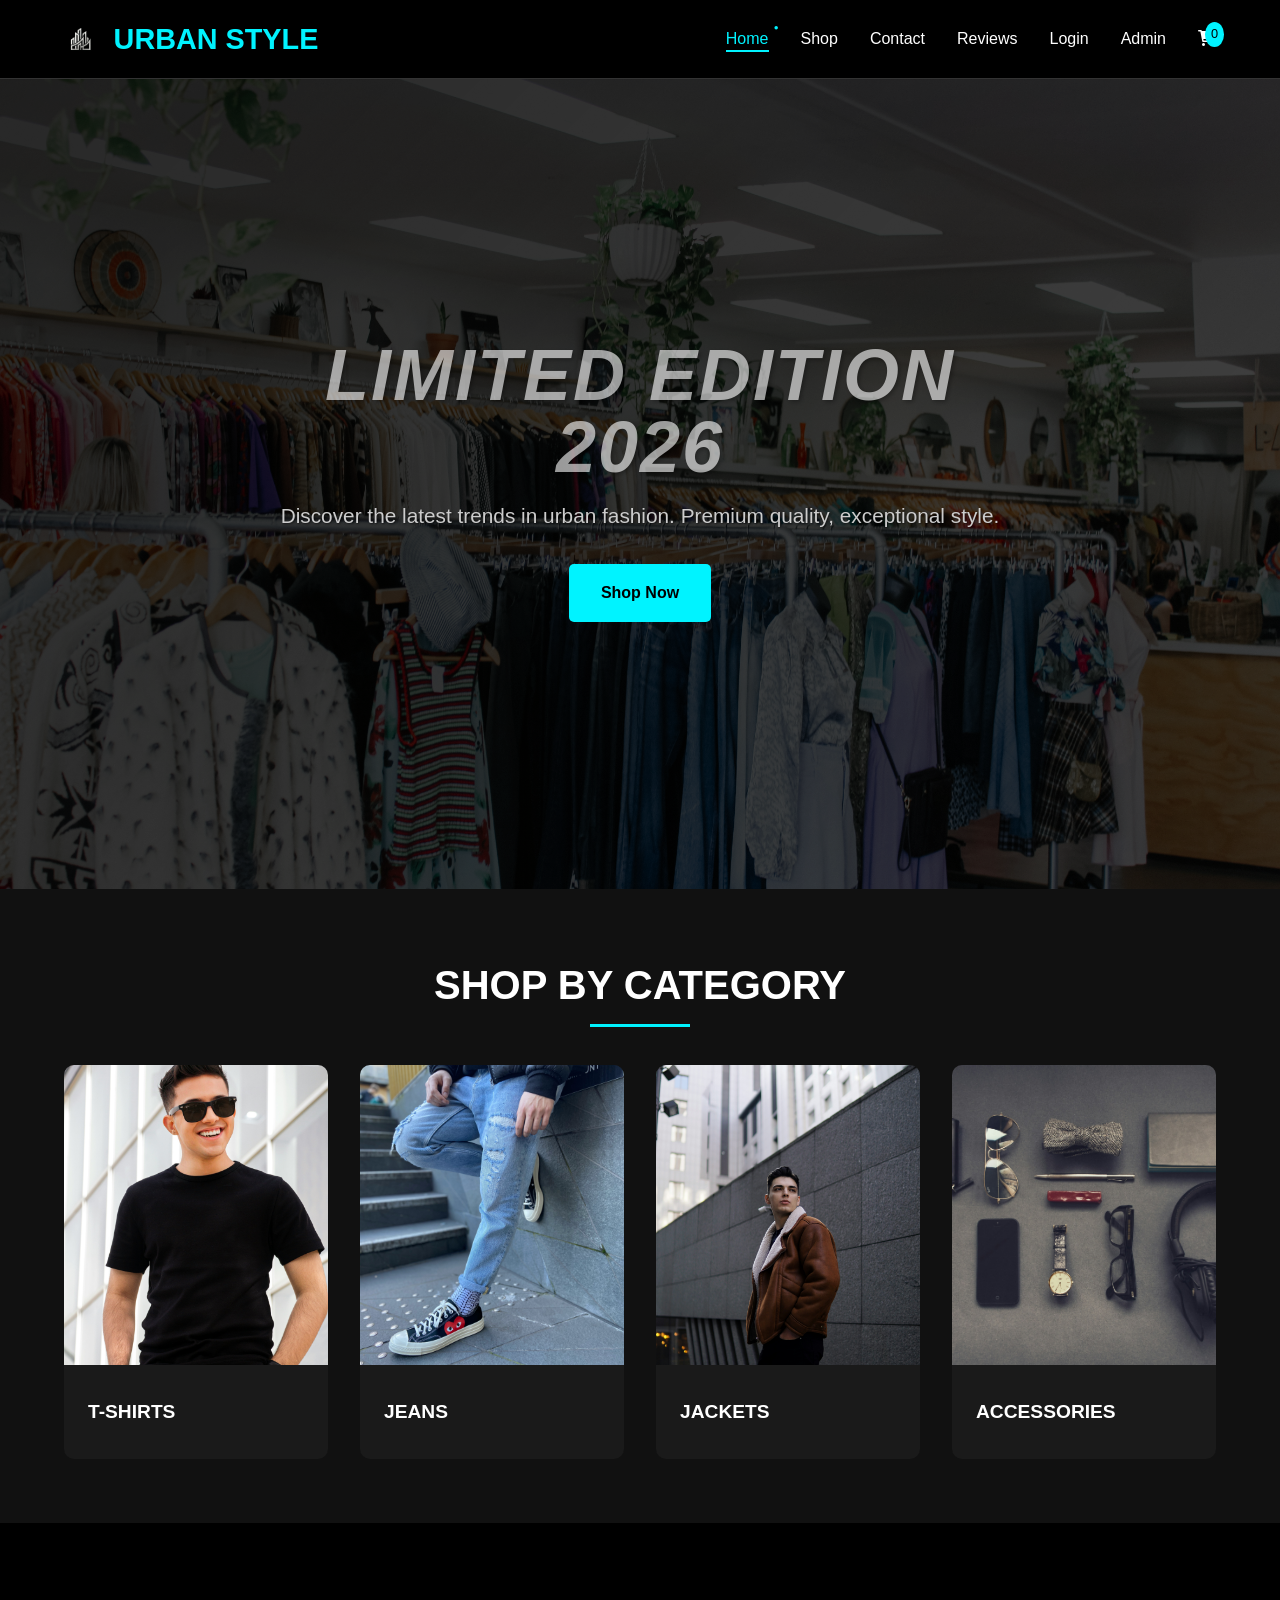
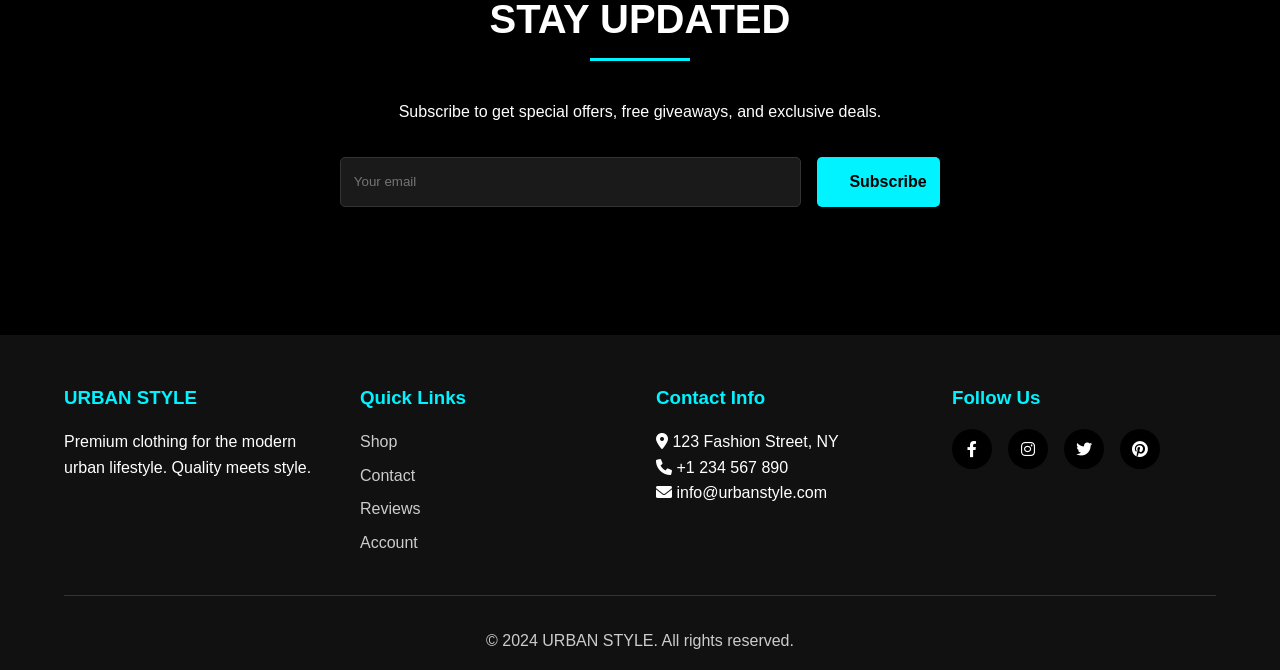
<file: index.html>
<!DOCTYPE html>
<html lang="en">
<head>
    <meta charset="UTF-8">
    <meta name="viewport" content="width=device-width, initial-scale=1.0">
    <title>URBAN STYLE - Premium Clothing</title>
    <link rel="stylesheet" href="css/style.css">
    <link rel="stylesheet" href="https://cdnjs.cloudflare.com/ajax/libs/font-awesome/6.0.0/css/all.min.css">
</head>
<body>
    <!-- Loading Animation -->
    <div class="loader" id="loader">
        <div class="loader-spinner"></div>
    </div>

    <!-- Sticky Navbar -->
<!-- Sticky Navbar with Active Page Support -->
<nav class="navbar">
    <a href="index.html" class="logo">
        <img src="images/logo.png" alt="Urban Style Logo" class="logo-icon">
        <span>URBAN STYLE</span>
    </a>
    <div class="menu-toggle" id="menuToggle">
        <i class="fas fa-bars"></i>
    </div>
    <ul class="nav-links" id="navLinks">
        <li><a href="index.html">Home</a></li>
        <li><a href="shop.html">Shop</a></li>
        <li><a href="contact.html">Contact</a></li>
        <li><a href="feedback.html">Reviews</a></li>
        <li id="authNavItem">
            <a href="login.html" id="authLink">Login</a>
        </li>
        <li><a href="admin.html">Admin</a></li>
        <li class="cart-icon">
            <a href="cart.html">
                <i class="fas fa-shopping-cart"></i>
                <span class="cart-count" id="cartCount">0</span>
            </a>
        </li>
        <li id="userAccountNav" style="display: none;">
            <div class="user-account">
                <i class="fas fa-user-circle"></i>
                <span id="userName"></span>
                <div class="user-dropdown">
                    <a href="#" onclick="logout()">Logout</a>
                </div>
            </div>
        </li>
    </ul>
</nav>
    <!-- Hero Section -->
<section class="hero">
    <div class="hero-content">
        <h1>LIMITED EDITION 2026</h1>
        <p>Discover the latest trends in urban fashion. Premium quality, exceptional style.</p>
        <a href="shop.html" class="btn btn-primary pulse">Shop Now</a>
    </div>
</section>

    

    <!-- Categories -->
    <section class="products-section" style="background: var(--bg-secondary);">
        <h2 class="section-title">SHOP BY CATEGORY</h2>
        <div class="products-grid" style="grid-template-columns: repeat(auto-fit, minmax(200px, 1fr));">
            <div class="product-card" onclick="window.location.href='shop.html?category=tshirts'">
                <img src="images/6.jpg" alt="T-Shirts" class="product-image">
                <div class="product-info">
                    <h3 class="product-title">T-SHIRTS</h3>
                </div>
            </div>
            <div class="product-card" onclick="window.location.href='shop.html?category=jeans'">
                <img src="images/8.jpg" alt="Jeans" class="product-image">
                <div class="product-info">
                    <h3 class="product-title">JEANS</h3>
                </div>
            </div>
            <div class="product-card" onclick="window.location.href='shop.html?category=jackets'">
                <img src="images/9.jpg" alt="Jackets" class="product-image">
                <div class="product-info">
                    <h3 class="product-title">JACKETS</h3>
                </div>
            </div>
            <div class="product-card" onclick="window.location.href='shop.html?category=accessories'">
                <img src="images/11.jpg" alt="Accessories" class="product-image">
                <div class="product-info">
                    <h3 class="product-title">ACCESSORIES</h3>
                </div>
            </div>
        </div>
    </section>

    <!-- Newsletter -->
    <section class="products-section" style="text-align: center;">
        <div style="max-width: 600px; margin: 0 auto;">
            <h2 class="section-title">STAY UPDATED</h2>
            <p class="mb-2">Subscribe to get special offers, free giveaways, and exclusive deals.</p>
            <form id="newsletterForm" style="display: flex; gap: 1rem;">
                <input type="email" placeholder="Your email" class="filter-input" required>
                <button type="submit" class="btn btn-primary">Subscribe</button>
            </form>
        </div>
    </section>

    <!-- Footer -->
    <footer>
        <div class="footer-content">
            <div class="footer-section">
                <h3>URBAN STYLE</h3>
                <p>Premium clothing for the modern urban lifestyle. Quality meets style.</p>
            </div>
            <div class="footer-section">
                <h3>Quick Links</h3>
                <a href="shop.html">Shop</a>
                <a href="contact.html">Contact</a>
                <a href="feedback.html">Reviews</a>
                <a href="login.html">Account</a>
            </div>
            <div class="footer-section">
                <h3>Contact Info</h3>
                <p><i class="fas fa-map-marker-alt"></i> 123 Fashion Street, NY</p>
                <p><i class="fas fa-phone"></i> +1 234 567 890</p>
                <p><i class="fas fa-envelope"></i> info@urbanstyle.com</p>
            </div>
            <div class="footer-section">
                <h3>Follow Us</h3>
                <div class="social-links">
                    <a href="#"><i class="fab fa-facebook-f"></i></a>
                    <a href="#"><i class="fab fa-instagram"></i></a>
                    <a href="#"><i class="fab fa-twitter"></i></a>
                    <a href="#"><i class="fab fa-pinterest"></i></a>
                </div>
            </div>
        </div>
        <div class="footer-bottom">
            <p>&copy; 2024 URBAN STYLE. All rights reserved.</p>
        </div>
    </footer>

    <script src="js/main.js"></script>
</body>
</html>
</file>
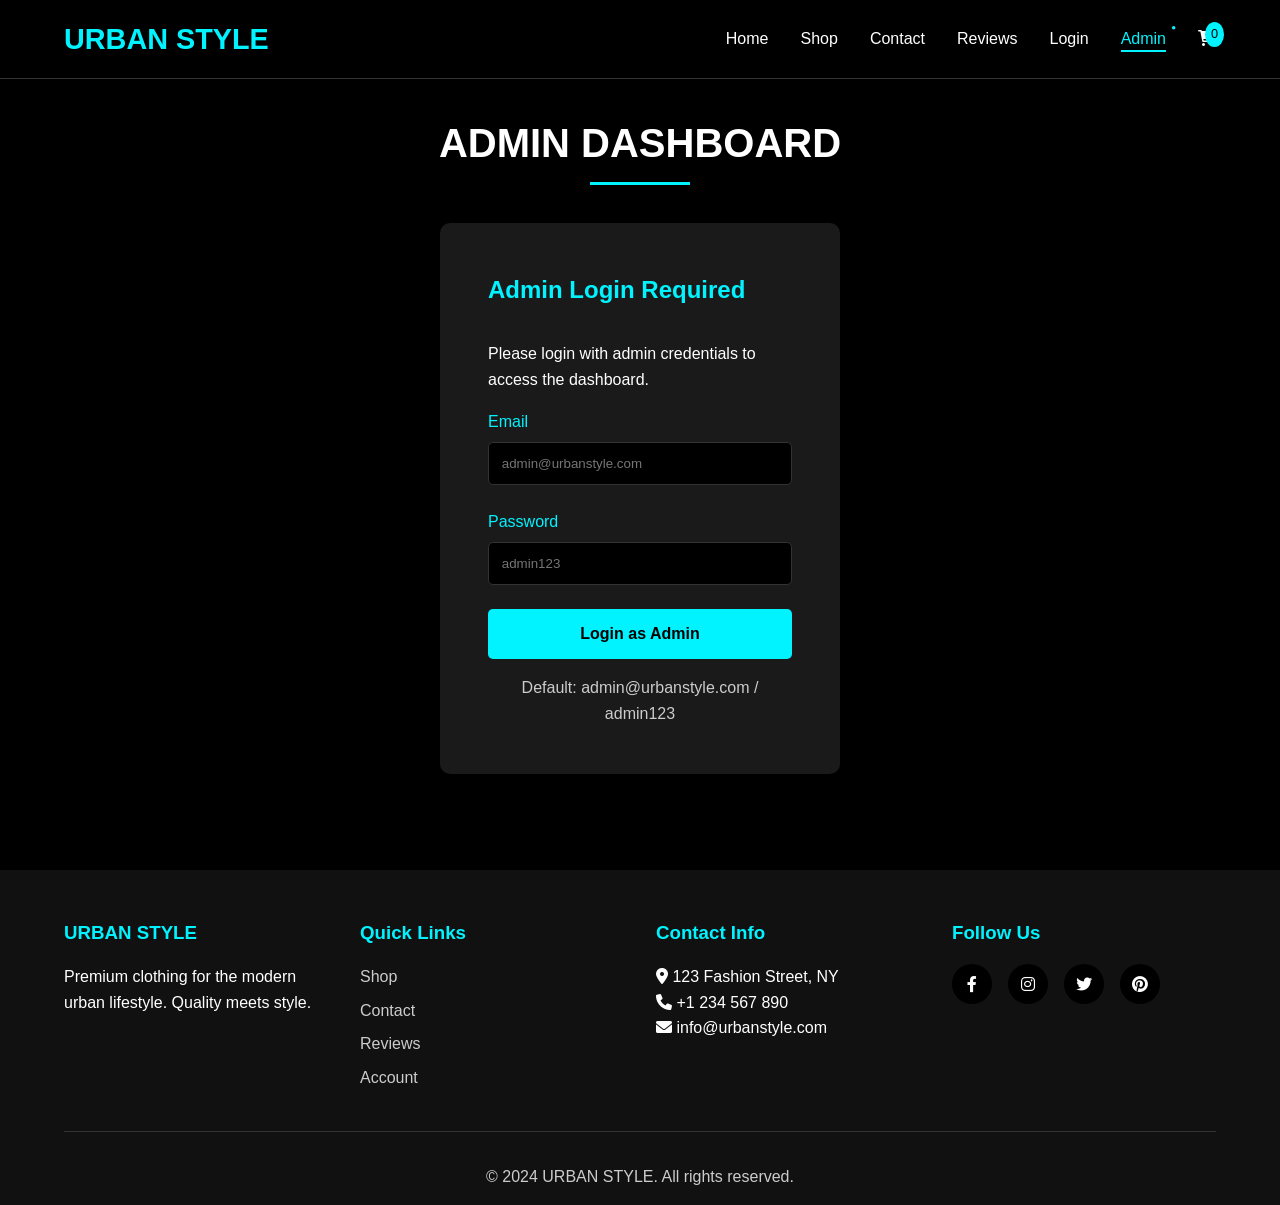
<file: admin.html>
<!DOCTYPE html>
<html lang="en">
<head>
    <meta charset="UTF-8">
    <meta name="viewport" content="width=device-width, initial-scale=1.0">
    <title>Admin Dashboard - URBAN STYLE</title>
    <link rel="stylesheet" href="css/style.css">
    <link rel="stylesheet" href="https://cdnjs.cloudflare.com/ajax/libs/font-awesome/6.0.0/css/all.min.css">
</head>
<body>
    <!-- Loading Animation -->
    <div class="loader" id="loader">
        <div class="loader-spinner"></div>
    </div>

    <!-- Navbar -->
    <nav class="navbar">
        <a href="index.html" class="logo">URBAN STYLE</a>
        <div class="menu-toggle" id="menuToggle">
            <i class="fas fa-bars"></i>
        </div>
        <ul class="nav-links" id="navLinks">
            <li><a href="index.html">Home</a></li>
            <li><a href="shop.html">Shop</a></li>
            <li><a href="contact.html">Contact</a></li>
            <li><a href="feedback.html">Reviews</a></li>
            <li id="authNavItem">
                <a href="login.html" id="authLink">Login</a>
            </li>
            <li><a href="admin.html" class="active">Admin</a></li>
            <li class="cart-icon">
                <a href="cart.html">
                    <i class="fas fa-shopping-cart"></i>
                    <span class="cart-count" id="cartCount">0</span>
                </a>
            </li>
            <li id="userAccountNav" style="display: none;">
                <div class="user-account">
                    <i class="fas fa-user-circle"></i>
                    <span id="userName"></span>
                    <div class="user-dropdown">
                        <a href="#" onclick="logout()">
                            <i class="fas fa-sign-out-alt"></i> Logout
                        </a>
                    </div>
                </div>
            </li>
        </ul>
    </nav>

    <!-- Admin Container -->
    <div class="admin-container">
        <h1 class="section-title">ADMIN DASHBOARD</h1>
        
        <!-- Admin Login Check - This shows if not logged in as admin -->
        <div id="adminLoginCheck">
            <div class="auth-card" style="max-width: 400px; margin: 0 auto;">
                <h2 style="margin-bottom: 2rem; color: var(--accent-neon);">Admin Login Required</h2>
                <p style="margin-bottom: 1rem;">Please login with admin credentials to access the dashboard.</p>
                <form onsubmit="handleAdminLogin(event)">
                    <div class="form-group">
                        <label for="adminEmail">Email</label>
                        <input type="email" id="adminEmail" placeholder="admin@urbanstyle.com" required>
                    </div>
                    
                    <div class="form-group">
                        <label for="adminPassword">Password</label>
                        <input type="password" id="adminPassword" placeholder="admin123" required>
                    </div>
                    
                    <button type="submit" class="btn btn-primary" style="width: 100%;">Login as Admin</button>
                </form>
                <p style="margin-top: 1rem; text-align: center; color: var(--text-secondary);">
                    Default: admin@urbanstyle.com / admin123
                </p>
            </div>
        </div>
        
        <!-- Admin Dashboard (Hidden until login) -->
        <div id="adminDashboard" style="display: none;">
            <!-- Admin Tabs -->
            <div class="admin-tabs">
                <button class="admin-tab active" onclick="switchAdminTab('products')">📦 Products</button>
                <button class="admin-tab" onclick="switchAdminTab('orders')">📋 Orders</button>
                <button class="admin-tab" onclick="switchAdminTab('users')">👥 Users</button>
                <button class="admin-tab" onclick="switchAdminTab('reviews')">⭐ Reviews</button>
            </div>
            
            <!-- Products Panel -->
            <div id="productsPanel" class="admin-panel">
                <h2 style="margin-bottom: 2rem;">Manage Products</h2>
                
                <!-- Add Product Form -->
                <div style="margin-bottom: 2rem;">
                    <h3 style="margin-bottom: 1rem; color: var(--accent-neon);">➕ Add New Product</h3>
                    <div class="product-form" id="productForm">
                        <input type="text" id="productName" placeholder="Product Name" required>
                        <input type="number" id="productPrice" placeholder="Price" required>
                        <input type="text" id="productImage" placeholder="Image URL (e.g., images/1.jpg)" required>
                        <input type="text" id="productCategory" placeholder="Category (tshirts/jeans/jackets/accessories)" required>
                        <input type="text" id="productSizes" placeholder="Sizes (comma separated: S, M, L, XL)" required>
                        <input type="text" id="productColors" placeholder="Colors (comma separated: Black, White, Blue)" required>
                        <textarea id="productDescription" placeholder="Description" rows="3" required></textarea>
                        <button class="btn btn-primary" onclick="addProduct()">➕ Add Product</button>
                    </div>
                </div>
                
                <!-- Products List -->
                <h3 style="margin-bottom: 1rem;">📦 All Products</h3>
                <div class="admin-products-grid" id="adminProductsList"></div>
            </div>
            
            <!-- Orders Panel -->
            <div id="ordersPanel" class="admin-panel" style="display: none;">
                <h2 style="margin-bottom: 2rem;">Manage Orders</h2>
                <div id="ordersList"></div>
            </div>
            
            <!-- Users Panel -->
            <div id="usersPanel" class="admin-panel" style="display: none;">
                <h2 style="margin-bottom: 2rem;">Manage Users</h2>
                <div id="usersList"></div>
            </div>
            
            <!-- Reviews Panel -->
            <div id="reviewsPanel" class="admin-panel" style="display: none;">
                <h2 style="margin-bottom: 2rem;">Manage Reviews</h2>
                <div id="adminReviewsList"></div>
            </div>
        </div>
    </div>

    <!-- Footer -->
    <footer>
        <div class="footer-content">
            <div class="footer-section">
                <h3>URBAN STYLE</h3>
                <p>Premium clothing for the modern urban lifestyle. Quality meets style.</p>
            </div>
            <div class="footer-section">
                <h3>Quick Links</h3>
                <a href="shop.html">Shop</a>
                <a href="contact.html">Contact</a>
                <a href="feedback.html">Reviews</a>
                <a href="login.html">Account</a>
            </div>
            <div class="footer-section">
                <h3>Contact Info</h3>
                <p><i class="fas fa-map-marker-alt"></i> 123 Fashion Street, NY</p>
                <p><i class="fas fa-phone"></i> +1 234 567 890</p>
                <p><i class="fas fa-envelope"></i> info@urbanstyle.com</p>
            </div>
            <div class="footer-section">
                <h3>Follow Us</h3>
                <div class="social-links">
                    <a href="#"><i class="fab fa-facebook-f"></i></a>
                    <a href="#"><i class="fab fa-instagram"></i></a>
                    <a href="#"><i class="fab fa-twitter"></i></a>
                    <a href="#"><i class="fab fa-pinterest"></i></a>
                </div>
            </div>
        </div>
        <div class="footer-bottom">
            <p>&copy; 2024 URBAN STYLE. All rights reserved.</p>
        </div>
    </footer>

    <script src="js/main.js"></script>
    <script src="js/admin.js"></script>
</body>
</html>
</file>
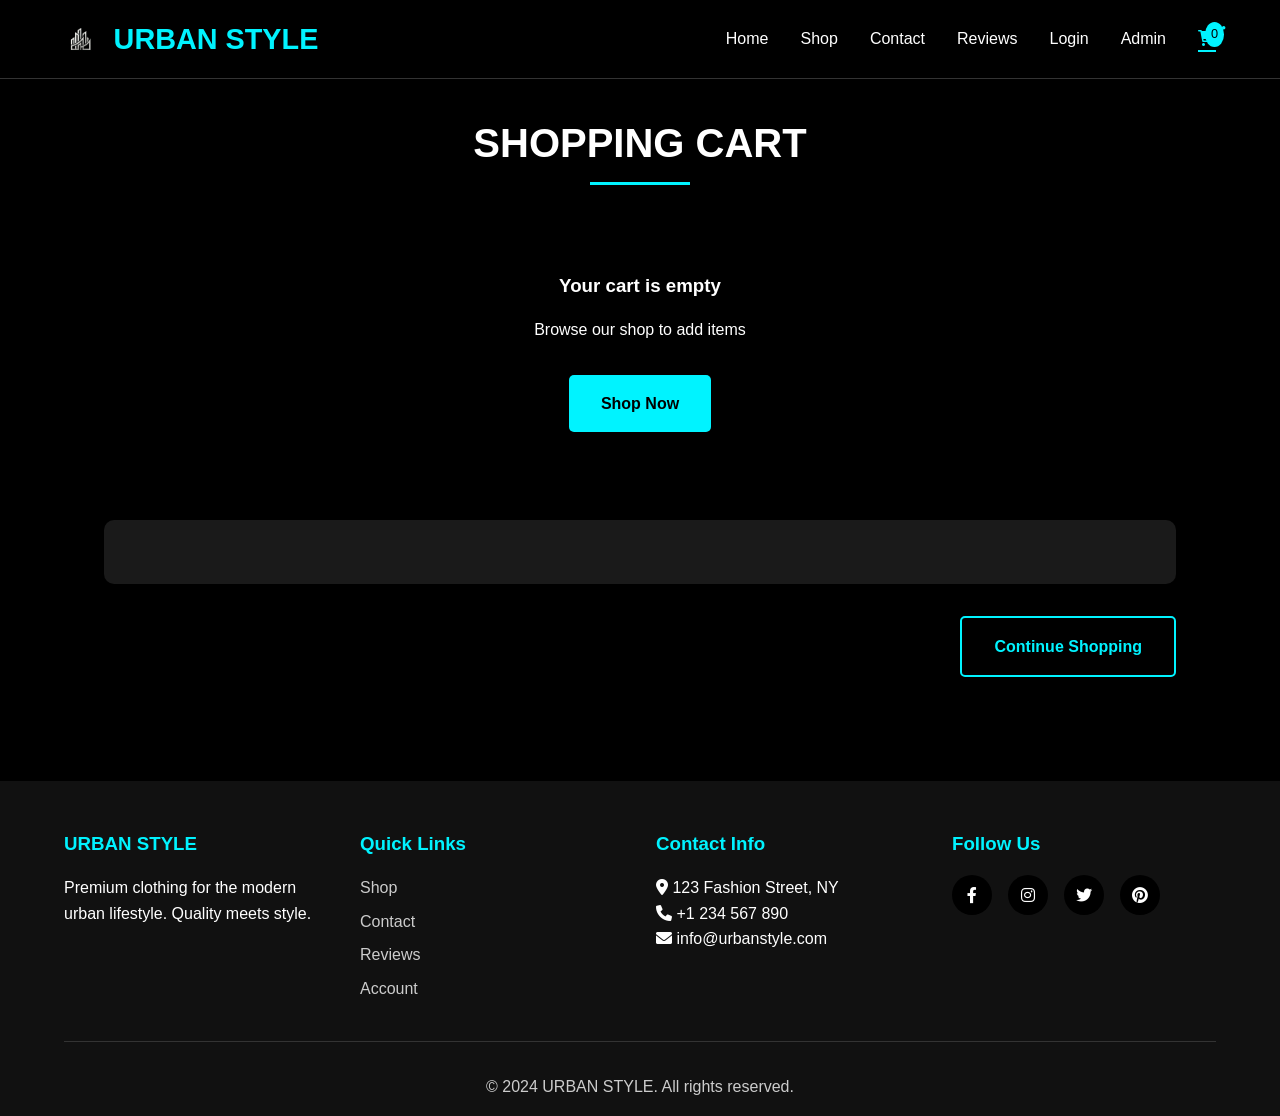
<file: cart.html>
<!DOCTYPE html>
<html lang="en">
<head>
    <meta charset="UTF-8">
    <meta name="viewport" content="width=device-width, initial-scale=1.0">
    <title>Shopping Cart - URBAN STYLE</title>
    <link rel="stylesheet" href="css/style.css">
    <link rel="stylesheet" href="https://cdnjs.cloudflare.com/ajax/libs/font-awesome/6.0.0/css/all.min.css">
</head>
<body>
    <!-- Loading Animation -->
    <div class="loader" id="loader">
        <div class="loader-spinner"></div>
    </div>

    <!-- Navbar (same as index.html) -->
    <!-- Sticky Navbar (Updated for all pages) -->
<!-- Sticky Navbar with Active Page Support -->
<nav class="navbar">
    <a href="index.html" class="logo">
        <img src="images/logo.png" alt="Urban Style Logo" class="logo-icon">
        <span>URBAN STYLE</span>
    </a>
    <div class="menu-toggle" id="menuToggle">
        <i class="fas fa-bars"></i>
    </div>
    <ul class="nav-links" id="navLinks">
        <li><a href="index.html">Home</a></li>
        <li><a href="shop.html">Shop</a></li>
        <li><a href="contact.html">Contact</a></li>
        <li><a href="feedback.html">Reviews</a></li>
        <li id="authNavItem">
            <a href="login.html" id="authLink">Login</a>
        </li>
        <li><a href="admin.html">Admin</a></li>
        <li class="cart-icon">
            <a href="cart.html">
                <i class="fas fa-shopping-cart"></i>
                <span class="cart-count" id="cartCount">0</span>
            </a>
        </li>
        <li id="userAccountNav" style="display: none;">
            <div class="user-account">
                <i class="fas fa-user-circle"></i>
                <span id="userName"></span>
                <div class="user-dropdown">
                    <a href="#" onclick="logout()">Logout</a>
                </div>
            </div>
        </li>
    </ul>
</nav>

    <!-- Cart Container -->
    <div class="cart-container">
        <h1 class="section-title">SHOPPING CART</h1>
        
        <div id="cartItems"></div>
        
        <div class="cart-summary" id="cartSummary">
            <!-- Cart summary will be loaded here -->
        </div>
        
        <div style="text-align: right; margin-top: 2rem;">
            <a href="shop.html" class="btn btn-secondary">Continue Shopping</a>
            <a href="checkout.html" class="btn btn-primary" id="checkoutBtn">Proceed to Checkout</a>
        </div>
    </div>

    <!-- Footer (same as index.html) -->
    <footer>
        <div class="footer-content">
            <div class="footer-section">
                <h3>URBAN STYLE</h3>
                <p>Premium clothing for the modern urban lifestyle. Quality meets style.</p>
            </div>
            <div class="footer-section">
                <h3>Quick Links</h3>
                <a href="shop.html">Shop</a>
                <a href="contact.html">Contact</a>
                <a href="feedback.html">Reviews</a>
                <a href="login.html">Account</a>
            </div>
            <div class="footer-section">
                <h3>Contact Info</h3>
                <p><i class="fas fa-map-marker-alt"></i> 123 Fashion Street, NY</p>
                <p><i class="fas fa-phone"></i> +1 234 567 890</p>
                <p><i class="fas fa-envelope"></i> info@urbanstyle.com</p>
            </div>
            <div class="footer-section">
                <h3>Follow Us</h3>
                <div class="social-links">
                    <a href="#"><i class="fab fa-facebook-f"></i></a>
                    <a href="#"><i class="fab fa-instagram"></i></a>
                    <a href="#"><i class="fab fa-twitter"></i></a>
                    <a href="#"><i class="fab fa-pinterest"></i></a>
                </div>
            </div>
        </div>
        <div class="footer-bottom">
            <p>&copy; 2024 URBAN STYLE. All rights reserved.</p>
        </div>
    </footer>

    <script src="js/main.js"></script>
    <script src="js/cart.js"></script>
</body>
</html>
</file>
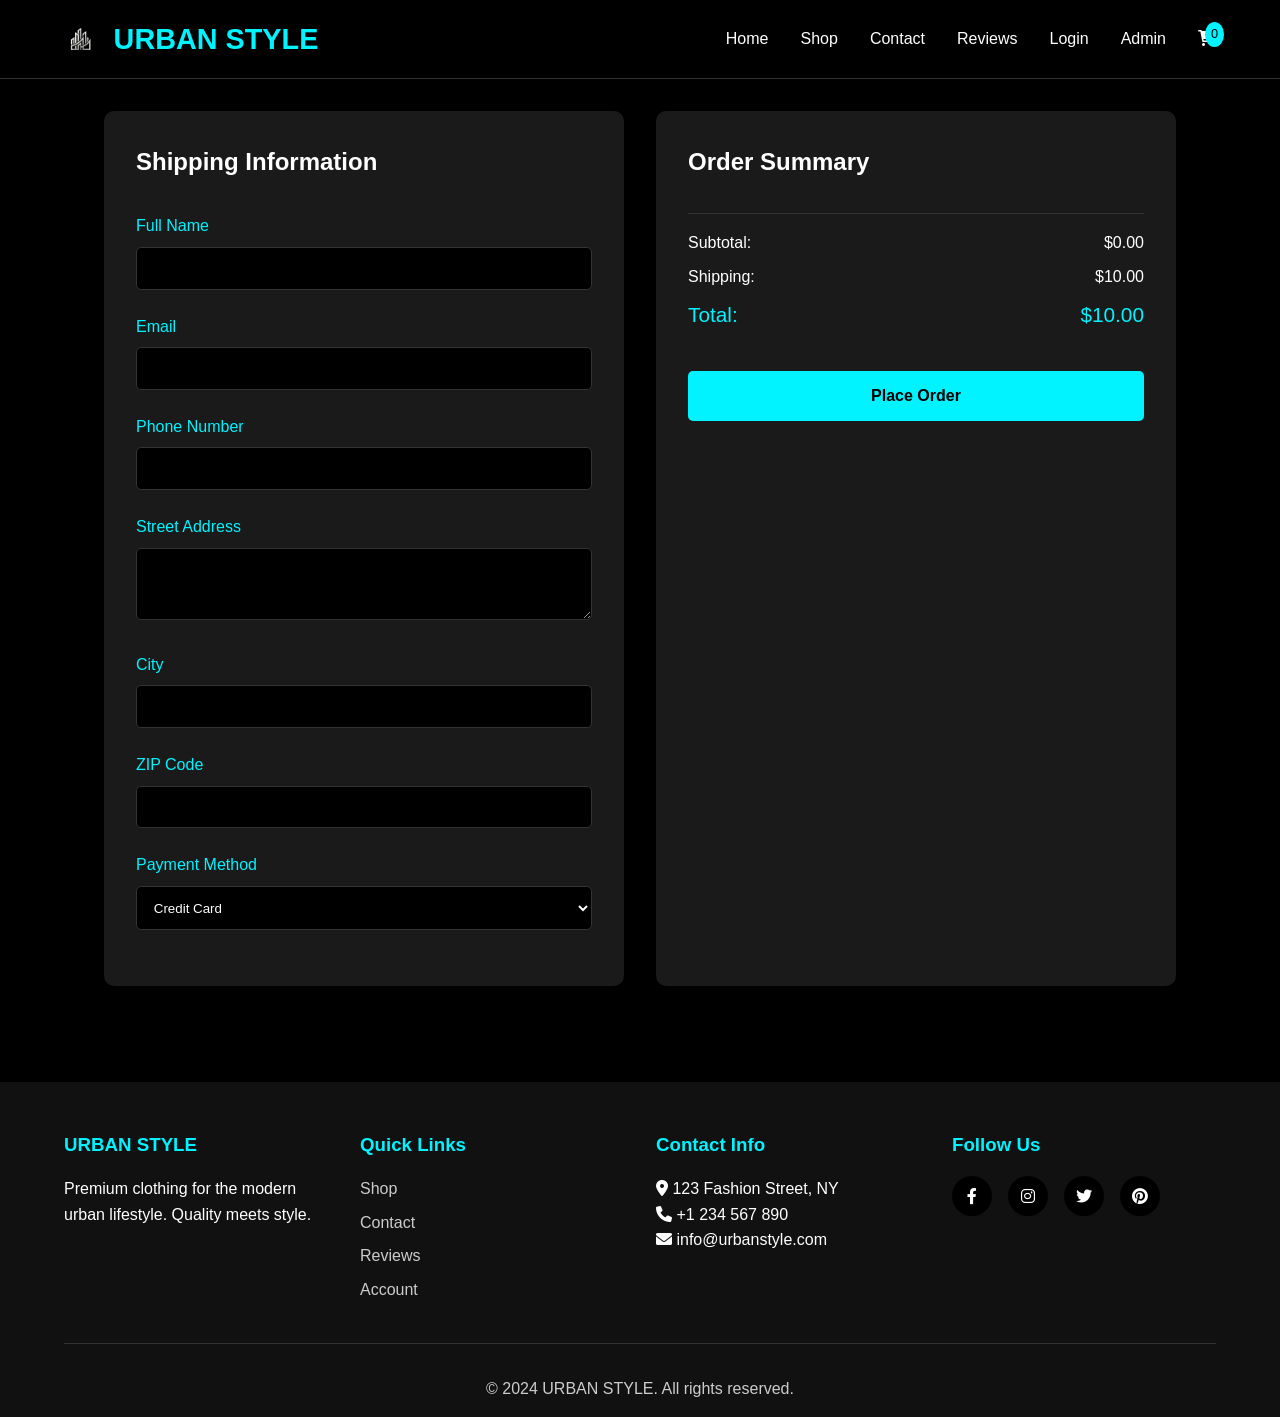
<file: checkout.html>
<!DOCTYPE html>
<html lang="en">
<head>
    <meta charset="UTF-8">
    <meta name="viewport" content="width=device-width, initial-scale=1.0">
    <title>Checkout - URBAN STYLE</title>
    <link rel="stylesheet" href="css/style.css">
    <link rel="stylesheet" href="https://cdnjs.cloudflare.com/ajax/libs/font-awesome/6.0.0/css/all.min.css">
</head>
<body>
    <!-- Loading Animation -->
    <div class="loader" id="loader">
        <div class="loader-spinner"></div>
    </div>

    <!-- Navbar (same as index.html) -->
    <!-- Sticky Navbar (Updated for all pages) -->
<!-- Sticky Navbar with Active Page Support -->
<nav class="navbar">
    <a href="index.html" class="logo">
        <img src="images/logo.png" alt="Urban Style Logo" class="logo-icon">
        <span>URBAN STYLE</span>
    </a>
    <div class="menu-toggle" id="menuToggle">
        <i class="fas fa-bars"></i>
    </div>
    <ul class="nav-links" id="navLinks">
        <li><a href="index.html">Home</a></li>
        <li><a href="shop.html">Shop</a></li>
        <li><a href="contact.html">Contact</a></li>
        <li><a href="feedback.html">Reviews</a></li>
        <li id="authNavItem">
            <a href="login.html" id="authLink">Login</a>
        </li>
        <li><a href="admin.html">Admin</a></li>
        <li class="cart-icon">
            <a href="cart.html">
                <i class="fas fa-shopping-cart"></i>
                <span class="cart-count" id="cartCount">0</span>
            </a>
        </li>
        <li id="userAccountNav" style="display: none;">
            <div class="user-account">
                <i class="fas fa-user-circle"></i>
                <span id="userName"></span>
                <div class="user-dropdown">
                    <a href="#" onclick="logout()">Logout</a>
                </div>
            </div>
        </li>
    </ul>
</nav>

    <!-- Checkout Container -->
    <div class="checkout-container">
        <div class="checkout-form">
            <h2 style="margin-bottom: 2rem;">Shipping Information</h2>
            <form id="checkoutForm">
                <div class="form-group">
                    <label for="fullName">Full Name</label>
                    <input type="text" id="fullName" required>
                </div>
                
                <div class="form-group">
                    <label for="email">Email</label>
                    <input type="email" id="email" required>
                </div>
                
                <div class="form-group">
                    <label for="phone">Phone Number</label>
                    <input type="tel" id="phone" required>
                </div>
                
                <div class="form-group">
                    <label for="address">Street Address</label>
                    <textarea id="address" rows="3" required></textarea>
                </div>
                
                <div class="form-group">
                    <label for="city">City</label>
                    <input type="text" id="city" required>
                </div>
                
                <div class="form-group">
                    <label for="zipCode">ZIP Code</label>
                    <input type="text" id="zipCode" required>
                </div>
                
                <div class="form-group">
                    <label for="paymentMethod">Payment Method</label>
                    <select id="paymentMethod" class="filter-select" required>
                        <option value="credit">Credit Card</option>
                        <option value="debit">Debit Card</option>
                        <option value="paypal">PayPal</option>
                        <option value="cash">Cash on Delivery</option>
                    </select>
                </div>
            </form>
        </div>
        
        <div class="order-summary">
            <h2 style="margin-bottom: 2rem;">Order Summary</h2>
            <div id="orderItems"></div>
            <div style="border-top: 1px solid var(--border-color); padding-top: 1rem; margin-top: 1rem;">
                <div style="display: flex; justify-content: space-between; margin-bottom: 0.5rem;">
                    <span>Subtotal:</span>
                    <span id="subtotal">$0.00</span>
                </div>
                <div style="display: flex; justify-content: space-between; margin-bottom: 0.5rem;">
                    <span>Shipping:</span>
                    <span>$10.00</span>
                </div>
                <div style="display: flex; justify-content: space-between; margin-bottom: 0.5rem; font-size: 1.3rem; color: var(--accent-neon);">
                    <span>Total:</span>
                    <span id="total">$0.00</span>
                </div>
            </div>
            <button class="btn btn-primary" style="width: 100%; margin-top: 2rem;" onclick="placeOrder()">Place Order</button>
        </div>
    </div>

    <!-- Footer (same as index.html) -->
    <footer>
        <div class="footer-content">
            <div class="footer-section">
                <h3>URBAN STYLE</h3>
                <p>Premium clothing for the modern urban lifestyle. Quality meets style.</p>
            </div>
            <div class="footer-section">
                <h3>Quick Links</h3>
                <a href="shop.html">Shop</a>
                <a href="contact.html">Contact</a>
                <a href="feedback.html">Reviews</a>
                <a href="login.html">Account</a>
            </div>
            <div class="footer-section">
                <h3>Contact Info</h3>
                <p><i class="fas fa-map-marker-alt"></i> 123 Fashion Street, NY</p>
                <p><i class="fas fa-phone"></i> +1 234 567 890</p>
                <p><i class="fas fa-envelope"></i> info@urbanstyle.com</p>
            </div>
            <div class="footer-section">
                <h3>Follow Us</h3>
                <div class="social-links">
                    <a href="#"><i class="fab fa-facebook-f"></i></a>
                    <a href="#"><i class="fab fa-instagram"></i></a>
                    <a href="#"><i class="fab fa-twitter"></i></a>
                    <a href="#"><i class="fab fa-pinterest"></i></a>
                </div>
            </div>
        </div>
        <div class="footer-bottom">
            <p>&copy; 2024 URBAN STYLE. All rights reserved.</p>
        </div>
    </footer>

    <script src="js/main.js"></script>
    <script src="js/checkout.js"></script>
</body>
</html>
</file>
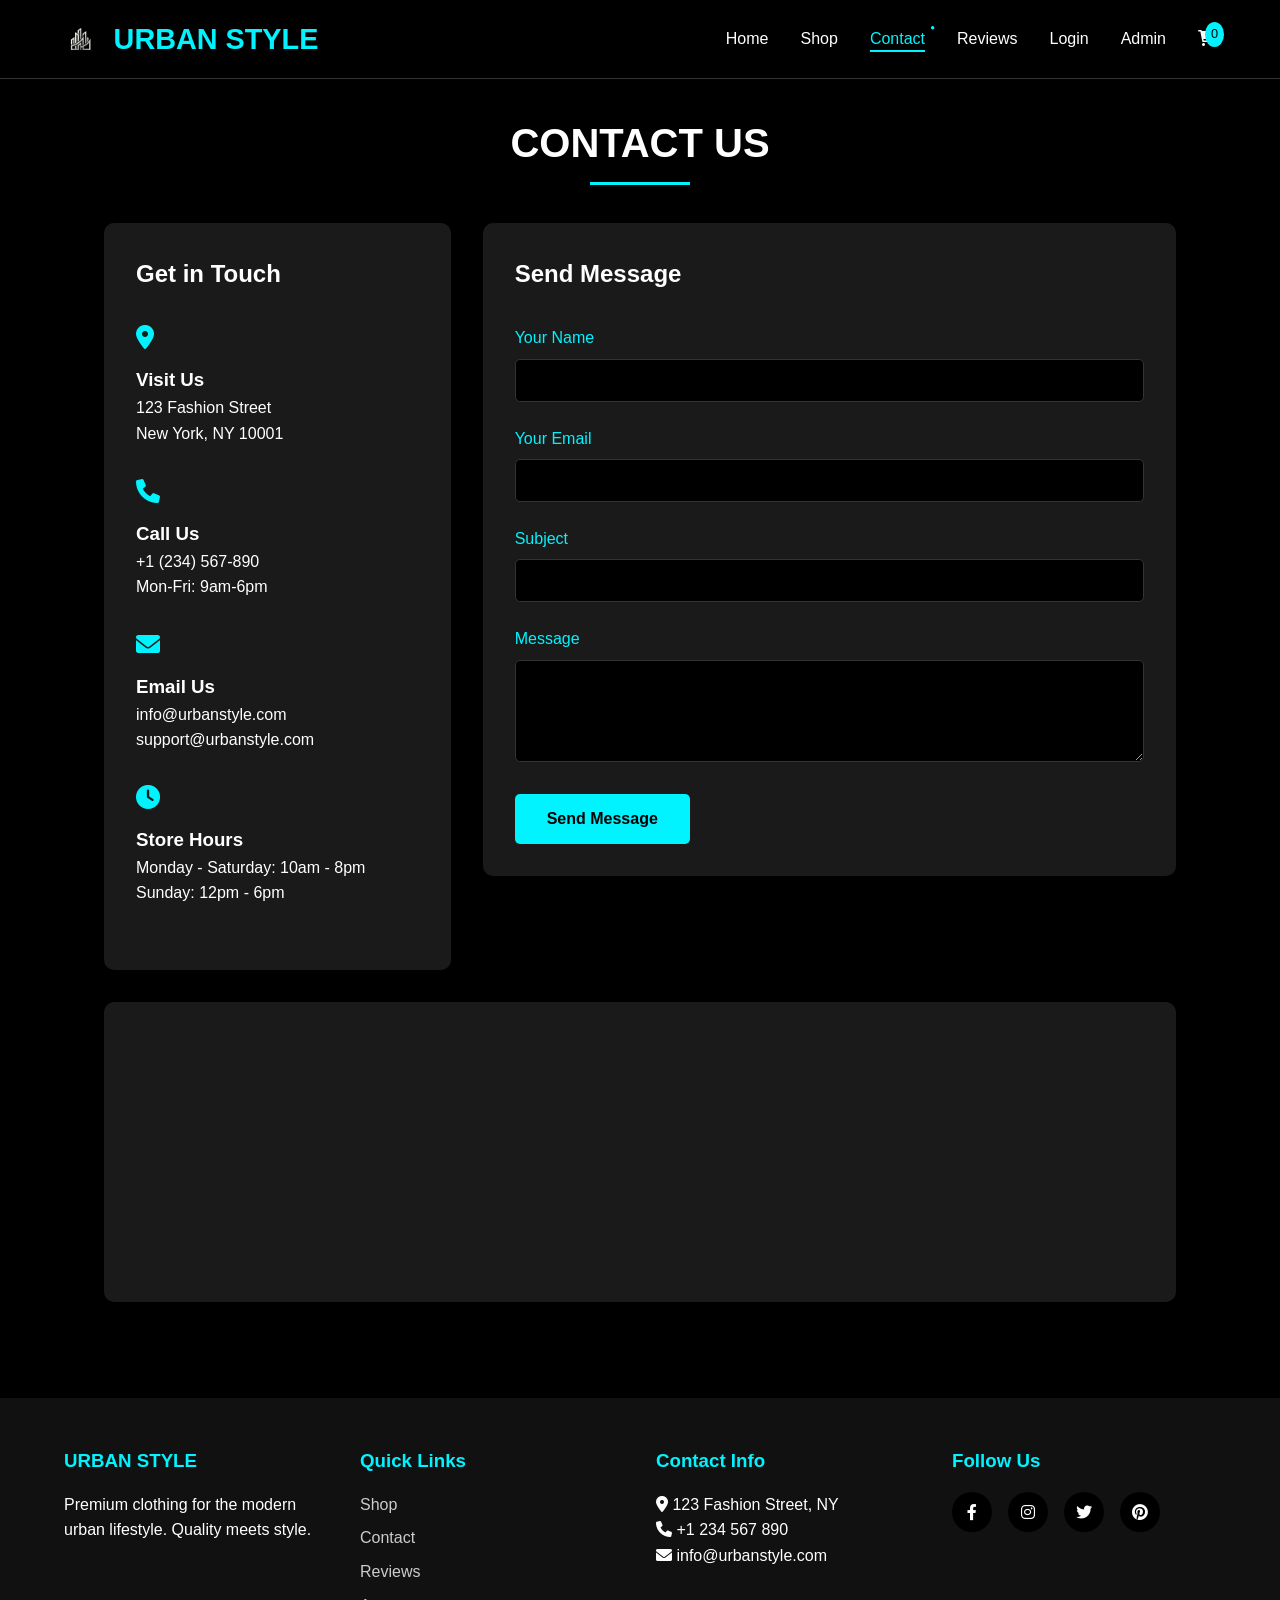
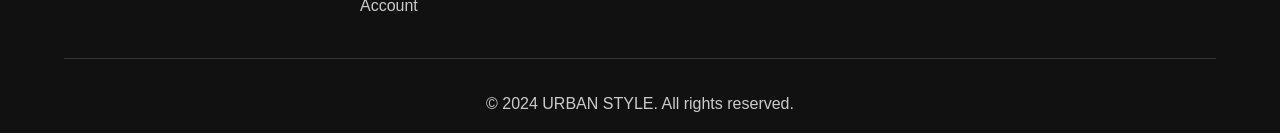
<file: contact.html>
<!DOCTYPE html>
<html lang="en">
<head>
    <meta charset="UTF-8">
    <meta name="viewport" content="width=device-width, initial-scale=1.0">
    <title>Contact Us - URBAN STYLE</title>
    <link rel="stylesheet" href="css/style.css">
    <link rel="stylesheet" href="https://cdnjs.cloudflare.com/ajax/libs/font-awesome/6.0.0/css/all.min.css">
</head>
<body>
    <!-- Loading Animation -->
    <div class="loader" id="loader">
        <div class="loader-spinner"></div>
    </div>

    <!-- Navbar (same as index.html) -->
    <!-- Sticky Navbar (Updated for all pages) -->
<!-- Sticky Navbar with Active Page Support -->
<nav class="navbar">
    <a href="index.html" class="logo">
        <img src="images/logo.png" alt="Urban Style Logo" class="logo-icon">
        <span>URBAN STYLE</span>
    </a>
    <div class="menu-toggle" id="menuToggle">
        <i class="fas fa-bars"></i>
    </div>
    <ul class="nav-links" id="navLinks">
        <li><a href="index.html">Home</a></li>
        <li><a href="shop.html">Shop</a></li>
        <li><a href="contact.html">Contact</a></li>
        <li><a href="feedback.html">Reviews</a></li>
        <li id="authNavItem">
            <a href="login.html" id="authLink">Login</a>
        </li>
        <li><a href="admin.html">Admin</a></li>
        <li class="cart-icon">
            <a href="cart.html">
                <i class="fas fa-shopping-cart"></i>
                <span class="cart-count" id="cartCount">0</span>
            </a>
        </li>
        <li id="userAccountNav" style="display: none;">
            <div class="user-account">
                <i class="fas fa-user-circle"></i>
                <span id="userName"></span>
                <div class="user-dropdown">
                    <a href="#" onclick="logout()">Logout</a>
                </div>
            </div>
        </li>
    </ul>
</nav>

    <!-- Contact Container -->
    <div class="contact-container">
        <h1 class="section-title">CONTACT US</h1>
        
        <div class="contact-grid">
            <div class="contact-info">
                <h2 style="margin-bottom: 2rem;">Get in Touch</h2>
                
                <div class="info-item">
                    <i class="fas fa-map-marker-alt"></i>
                    <h3>Visit Us</h3>
                    <p>123 Fashion Street<br>New York, NY 10001</p>
                </div>
                
                <div class="info-item">
                    <i class="fas fa-phone"></i>
                    <h3>Call Us</h3>
                    <p>+1 (234) 567-890<br>Mon-Fri: 9am-6pm</p>
                </div>
                
                <div class="info-item">
                    <i class="fas fa-envelope"></i>
                    <h3>Email Us</h3>
                    <p>info@urbanstyle.com<br>support@urbanstyle.com</p>
                </div>
                
                <div class="info-item">
                    <i class="fas fa-clock"></i>
                    <h3>Store Hours</h3>
                    <p>Monday - Saturday: 10am - 8pm<br>Sunday: 12pm - 6pm</p>
                </div>
            </div>
            
            <div>
                <form class="checkout-form" style="background: var(--bg-card);" onsubmit="handleContactSubmit(event)">
                    <h2 style="margin-bottom: 2rem;">Send Message</h2>
                    
                    <div class="form-group">
                        <label for="contactName">Your Name</label>
                        <input type="text" id="contactName" required>
                    </div>
                    
                    <div class="form-group">
                        <label for="contactEmail">Your Email</label>
                        <input type="email" id="contactEmail" required>
                    </div>
                    
                    <div class="form-group">
                        <label for="contactSubject">Subject</label>
                        <input type="text" id="contactSubject" required>
                    </div>
                    
                    <div class="form-group">
                        <label for="contactMessage">Message</label>
                        <textarea id="contactMessage" rows="5" required></textarea>
                    </div>
                    
                    <button type="submit" class="btn btn-primary">Send Message</button>
                </form>
            </div>
        </div>
        
        <!-- Map -->
        <div class="contact-map">
            <iframe src="https://www.google.com/maps/embed?pb=!1m18!1m12!1m3!1d193595.914770235!2d-74.11976313914829!3d40.69740344038623!2m3!1f0!2f0!3f0!3m2!1i1024!2i768!4f13.1!3m3!1m2!1s0x89c24fa5d33f083b%3A0xc80b8f06e177fe62!2sNew%20York%2C%20NY%2C%20USA!5e0!3m2!1sen!2s!4v1644262073402!5m2!1sen!2s" width="100%" height="100%" style="border:0; border-radius: 10px;" allowfullscreen="" loading="lazy"></iframe>
        </div>
    </div>

    <!-- Footer (same as index.html) -->
    <footer>
        <div class="footer-content">
            <div class="footer-section">
                <h3>URBAN STYLE</h3>
                <p>Premium clothing for the modern urban lifestyle. Quality meets style.</p>
            </div>
            <div class="footer-section">
                <h3>Quick Links</h3>
                <a href="shop.html">Shop</a>
                <a href="contact.html">Contact</a>
                <a href="feedback.html">Reviews</a>
                <a href="login.html">Account</a>
            </div>
            <div class="footer-section">
                <h3>Contact Info</h3>
                <p><i class="fas fa-map-marker-alt"></i> 123 Fashion Street, NY</p>
                <p><i class="fas fa-phone"></i> +1 234 567 890</p>
                <p><i class="fas fa-envelope"></i> info@urbanstyle.com</p>
            </div>
            <div class="footer-section">
                <h3>Follow Us</h3>
                <div class="social-links">
                    <a href="#"><i class="fab fa-facebook-f"></i></a>
                    <a href="#"><i class="fab fa-instagram"></i></a>
                    <a href="#"><i class="fab fa-twitter"></i></a>
                    <a href="#"><i class="fab fa-pinterest"></i></a>
                </div>
            </div>
        </div>
        <div class="footer-bottom">
            <p>&copy; 2024 URBAN STYLE. All rights reserved.</p>
        </div>
    </footer>

    <script src="js/main.js"></script>
    <script src="js/contact.js"></script>
</body>
</html>
</file>
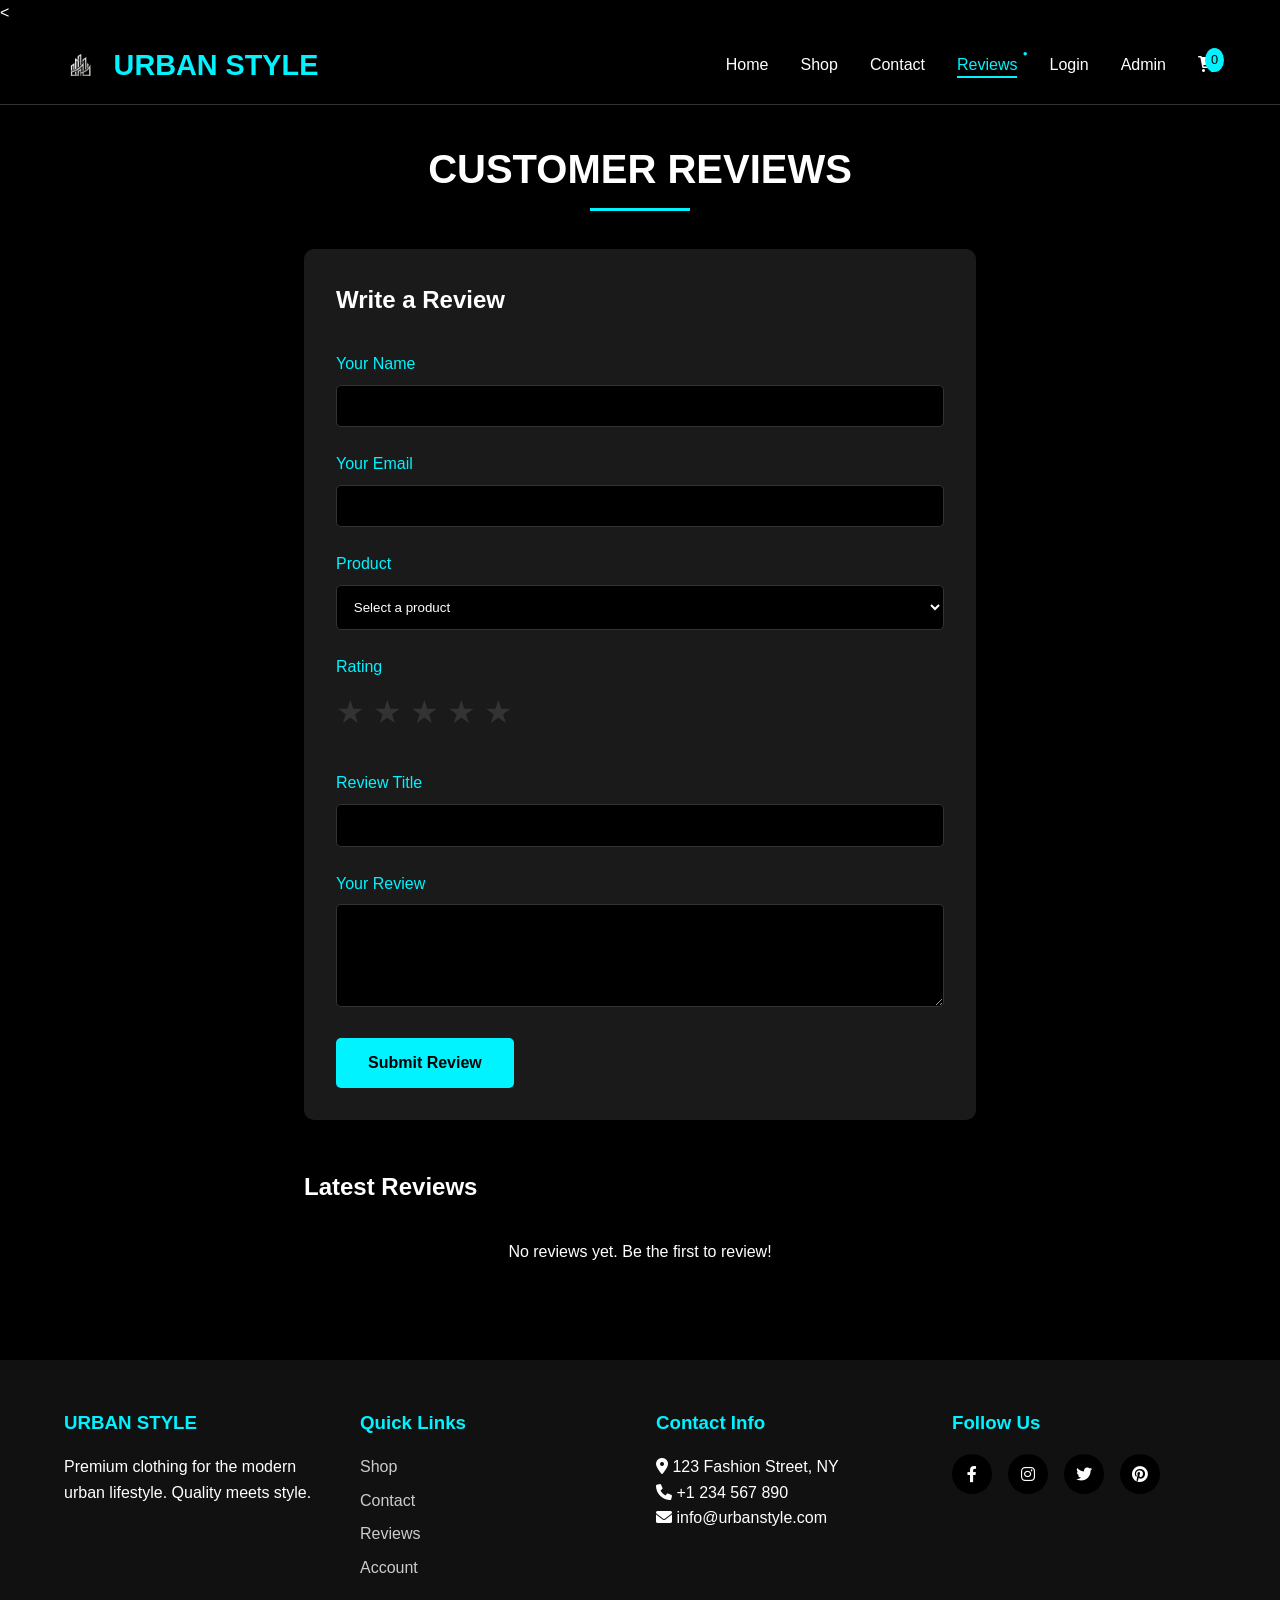
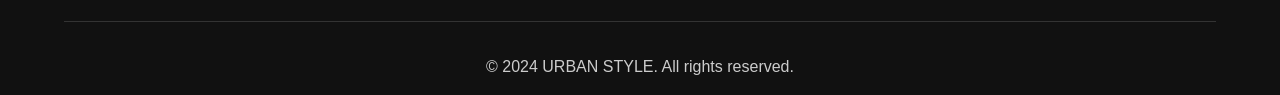
<file: feedback.html>
<!DOCTYPE html>
<html lang="en">
<head>
    <meta charset="UTF-8">
    <meta name="viewport" content="width=device-width, initial-scale=1.0">
    <title>Reviews - URBAN STYLE</title>
    <link rel="stylesheet" href="css/style.css">
    <link rel="stylesheet" href="https://cdnjs.cloudflare.com/ajax/libs/font-awesome/6.0.0/css/all.min.css">
</head>
<body>
    <!-- Loading Animation -->
    <div class="loader" id="loader">
        <div class="loader-spinner"></div>
    </div>

    <!-- Navbar (same as index.html) -->
    <<!-- Sticky Navbar (Updated for all pages) -->
<!-- Sticky Navbar with Active Page Support -->
<nav class="navbar">
    <a href="index.html" class="logo">
        <img src="images/logo.png" alt="Urban Style Logo" class="logo-icon">
        <span>URBAN STYLE</span>
    </a>
    <div class="menu-toggle" id="menuToggle">
        <i class="fas fa-bars"></i>
    </div>
    <ul class="nav-links" id="navLinks">
        <li><a href="index.html">Home</a></li>
        <li><a href="shop.html">Shop</a></li>
        <li><a href="contact.html">Contact</a></li>
        <li><a href="feedback.html">Reviews</a></li>
        <li id="authNavItem">
            <a href="login.html" id="authLink">Login</a>
        </li>
        <li><a href="admin.html">Admin</a></li>
        <li class="cart-icon">
            <a href="cart.html">
                <i class="fas fa-shopping-cart"></i>
                <span class="cart-count" id="cartCount">0</span>
            </a>
        </li>
        <li id="userAccountNav" style="display: none;">
            <div class="user-account">
                <i class="fas fa-user-circle"></i>
                <span id="userName"></span>
                <div class="user-dropdown">
                    <a href="#" onclick="logout()">Logout</a>
                </div>
            </div>
        </li>
    </ul>
</nav>

    <!-- Feedback Container -->
    <div class="feedback-container">
        <h1 class="section-title">CUSTOMER REVIEWS</h1>
        
        <!-- Review Form -->
        <div class="feedback-form">
            <h2 style="margin-bottom: 2rem;">Write a Review</h2>
            <form onsubmit="submitReview(event)">
                <div class="form-group">
                    <label for="reviewName">Your Name</label>
                    <input type="text" id="reviewName" required>
                </div>
                
                <div class="form-group">
                    <label for="reviewEmail">Your Email</label>
                    <input type="email" id="reviewEmail" required>
                </div>
                
                <div class="form-group">
                    <label for="reviewProduct">Product</label>
                    <select id="reviewProduct" class="filter-select" required>
                        <option value="">Select a product</option>
                    </select>
                </div>
                
                <div class="form-group">
                    <label>Rating</label>
                    <div class="rating">
                        <input type="radio" name="rating" id="star5" value="5"><label for="star5">★</label>
                        <input type="radio" name="rating" id="star4" value="4"><label for="star4">★</label>
                        <input type="radio" name="rating" id="star3" value="3"><label for="star3">★</label>
                        <input type="radio" name="rating" id="star2" value="2"><label for="star2">★</label>
                        <input type="radio" name="rating" id="star1" value="1"><label for="star1">★</label>
                    </div>
                </div>
                
                <div class="form-group">
                    <label for="reviewTitle">Review Title</label>
                    <input type="text" id="reviewTitle" required>
                </div>
                
                <div class="form-group">
                    <label for="reviewContent">Your Review</label>
                    <textarea id="reviewContent" rows="5" required></textarea>
                </div>
                
                <button type="submit" class="btn btn-primary">Submit Review</button>
            </form>
        </div>
        
        <!-- Reviews List -->
        <h2 style="margin-bottom: 2rem;">Latest Reviews</h2>
        <div class="reviews-list" id="reviewsList"></div>
    </div>

    <!-- Footer (same as index.html) -->
    <footer>
        <div class="footer-content">
            <div class="footer-section">
                <h3>URBAN STYLE</h3>
                <p>Premium clothing for the modern urban lifestyle. Quality meets style.</p>
            </div>
            <div class="footer-section">
                <h3>Quick Links</h3>
                <a href="shop.html">Shop</a>
                <a href="contact.html">Contact</a>
                <a href="feedback.html">Reviews</a>
                <a href="login.html">Account</a>
            </div>
            <div class="footer-section">
                <h3>Contact Info</h3>
                <p><i class="fas fa-map-marker-alt"></i> 123 Fashion Street, NY</p>
                <p><i class="fas fa-phone"></i> +1 234 567 890</p>
                <p><i class="fas fa-envelope"></i> info@urbanstyle.com</p>
            </div>
            <div class="footer-section">
                <h3>Follow Us</h3>
                <div class="social-links">
                    <a href="#"><i class="fab fa-facebook-f"></i></a>
                    <a href="#"><i class="fab fa-instagram"></i></a>
                    <a href="#"><i class="fab fa-twitter"></i></a>
                    <a href="#"><i class="fab fa-pinterest"></i></a>
                </div>
            </div>
        </div>
        <div class="footer-bottom">
            <p>&copy; 2024 URBAN STYLE. All rights reserved.</p>
        </div>
    </footer>

    <script src="js/main.js"></script>
    <script src="js/feedback.js"></script>
</body>
</html>
</file>
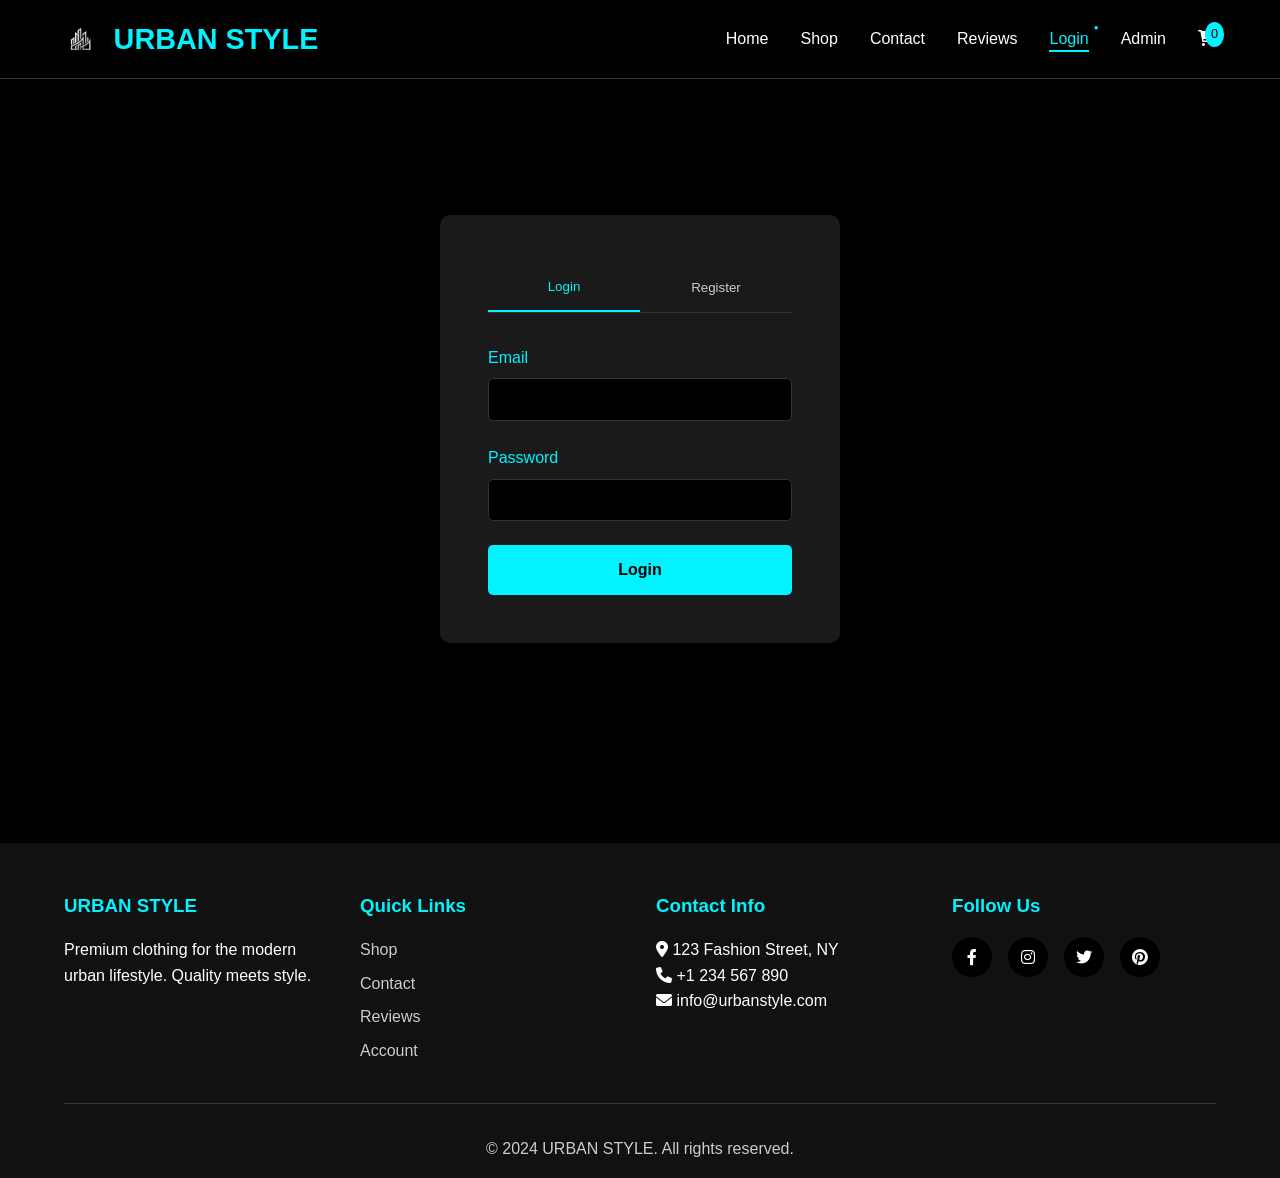
<file: login.html>
<!DOCTYPE html>
<html lang="en">
<head>
    <meta charset="UTF-8">
    <meta name="viewport" content="width=device-width, initial-scale=1.0">
    <title>Login / Register - URBAN STYLE</title>
    <link rel="stylesheet" href="css/style.css">
    <link rel="stylesheet" href="https://cdnjs.cloudflare.com/ajax/libs/font-awesome/6.0.0/css/all.min.css">
</head>
<body>
    <!-- Loading Animation -->
    <div class="loader" id="loader">
        <div class="loader-spinner"></div>
    </div>

    <!-- Navbar (same as index.html) -->
    <!-- Sticky Navbar (Updated for all pages) -->
<!-- Sticky Navbar for Login Page -->
<nav class="navbar">
    <a href="index.html" class="logo">
        <img src="images/logo.png" alt="Urban Style Logo" class="logo-icon">
        <span>URBAN STYLE</span>
    </a>
    <div class="menu-toggle" id="menuToggle">
        <i class="fas fa-bars"></i>
    </div>
    <ul class="nav-links" id="navLinks">
        <li><a href="index.html">Home</a></li>
        <li><a href="shop.html">Shop</a></li>
        <li><a href="contact.html">Contact</a></li>
        <li><a href="feedback.html">Reviews</a></li>
        <li><a href="login.html" class="active">Login</a></li>
        <li><a href="admin.html">Admin</a></li>
        <li class="cart-icon">
            <a href="cart.html">
                <i class="fas fa-shopping-cart"></i>
                <span class="cart-count" id="cartCount">0</span>
            </a>
        </li>
    </ul>
</nav>

    <!-- Auth Container -->
    <div class="auth-container">
        <div class="auth-card">
            <div class="auth-tabs">
                <button class="auth-tab active" onclick="switchAuthTab('login')">Login</button>
                <button class="auth-tab" onclick="switchAuthTab('register')">Register</button>
            </div>
            
            <!-- Login Form -->
            <div id="loginForm" class="auth-form active">
                <form onsubmit="handleLogin(event)">
                    <div class="form-group">
                        <label for="loginEmail">Email</label>
                        <input type="email" id="loginEmail" required>
                    </div>
                    
                    <div class="form-group">
                        <label for="loginPassword">Password</label>
                        <input type="password" id="loginPassword" required>
                    </div>
                    
                    <button type="submit" class="btn btn-primary" style="width: 100%;">Login</button>
                </form>
            </div>
            
            <!-- Register Form -->
            <div id="registerForm" class="auth-form">
                <form onsubmit="handleRegister(event)">
                    <div class="form-group">
                        <label for="regName">Full Name</label>
                        <input type="text" id="regName" required>
                    </div>
                    
                    <div class="form-group">
                        <label for="regEmail">Email</label>
                        <input type="email" id="regEmail" required>
                    </div>
                    
                    <div class="form-group">
                        <label for="regPassword">Password</label>
                        <input type="password" id="regPassword" required>
                    </div>
                    
                    <div class="form-group">
                        <label for="regConfirmPassword">Confirm Password</label>
                        <input type="password" id="regConfirmPassword" required>
                    </div>
                    
                    <button type="submit" class="btn btn-primary" style="width: 100%;">Register</button>
                </form>
            </div>
        </div>
    </div>

    <!-- Footer (same as index.html) -->
    <footer>
        <div class="footer-content">
            <div class="footer-section">
                <h3>URBAN STYLE</h3>
                <p>Premium clothing for the modern urban lifestyle. Quality meets style.</p>
            </div>
            <div class="footer-section">
                <h3>Quick Links</h3>
                <a href="shop.html">Shop</a>
                <a href="contact.html">Contact</a>
                <a href="feedback.html">Reviews</a>
                <a href="login.html">Account</a>
            </div>
            <div class="footer-section">
                <h3>Contact Info</h3>
                <p><i class="fas fa-map-marker-alt"></i> 123 Fashion Street, NY</p>
                <p><i class="fas fa-phone"></i> +1 234 567 890</p>
                <p><i class="fas fa-envelope"></i> info@urbanstyle.com</p>
            </div>
            <div class="footer-section">
                <h3>Follow Us</h3>
                <div class="social-links">
                    <a href="#"><i class="fab fa-facebook-f"></i></a>
                    <a href="#"><i class="fab fa-instagram"></i></a>
                    <a href="#"><i class="fab fa-twitter"></i></a>
                    <a href="#"><i class="fab fa-pinterest"></i></a>
                </div>
            </div>
        </div>
        <div class="footer-bottom">
            <p>&copy; 2024 URBAN STYLE. All rights reserved.</p>
        </div>
    </footer>

    <script src="js/main.js"></script>
    <script src="js/auth.js"></script>
</body>
</html>
</file>
<file: css/style.css>
/* ===== RESET & BASE STYLES ===== */
* {
    margin: 0;
    padding: 0;
    box-sizing: border-box;
}

:root {
    --bg-primary: #000000;
    --bg-secondary: #111111;
    --bg-card: #1a1a1a;
    --text-primary: #ffffff;
    --text-secondary: #cccccc;
    --accent-gold: #ffd700;
    --accent-neon: #00f3ff;
    --accent-hover: #ffd700;
    --border-color: #333333;
    --error-color: #ff4444;
    --success-color: #00ff88;
    --shadow: 0 4px 6px rgba(0, 0, 0, 0.3);
    --transition: all 0.3s ease;
}

body {
    font-family: 'Segoe UI', Tahoma, Geneva, Verdana, sans-serif;
    background-color: var(--bg-primary);
    color: var(--text-primary);
    line-height: 1.6;
    overflow-x: hidden;
}
/* ===== ACTIVE PAGE NAVIGATION ===== */
.nav-links a.active {
    color: var(--accent-neon);
    position: relative;
}

.nav-links a.active::after {
    content: '';
    position: absolute;
    bottom: -5px;
    left: 0;
    width: 100%;
    height: 2px;
    background: var(--accent-neon);
    animation: glowPulse 1s ease-in-out infinite;
}

@keyframes glowPulse {
    0% {
        opacity: 0.5;
        box-shadow: 0 0 0 0 rgba(0, 243, 255, 0.4);
    }
    50% {
        opacity: 1;
        box-shadow: 0 0 5px 2px rgba(0, 243, 255, 0.6);
    }
    100% {
        opacity: 0.5;
        box-shadow: 0 0 0 0 rgba(0, 243, 255, 0.4);
    }
}

/* Active page indicator with dot */
.nav-links a.active::before {
    content: '●';
    position: absolute;
    top: -8px;
    right: -10px;
    font-size: 8px;
    color: var(--accent-neon);
    animation: bounce 1s ease-in-out infinite;
}

@keyframes bounce {
    0%, 100% {
        transform: translateY(0);
    }
    50% {
        transform: translateY(-3px);
    }
}

/* Optional: Add active background for mobile */
@media (max-width: 768px) {
    .nav-links a.active {
        background: rgba(0, 243, 255, 0.1);
        padding: 0.5rem 1rem;
        border-radius: 5px;
    }
    
    .nav-links a.active::before {
        display: none;
    }
}
/* Active page indicator with pulse effect */
.nav-links a.active {
    color: var(--accent-neon);
    position: relative;
    animation: navPulse 0.5s ease;
}

@keyframes navPulse {
    0% {
        text-shadow: 0 0 0 rgba(0, 243, 255, 0);
    }
    50% {
        text-shadow: 0 0 10px rgba(0, 243, 255, 0.5);
    }
    100% {
        text-shadow: 0 0 0 rgba(0, 243, 255, 0);
    }
}

.nav-links a.active::after {
    content: '';
    position: absolute;
    bottom: -5px;
    left: 0;
    width: 100%;
    height: 2px;
    background: var(--accent-neon);
    animation: glowLine 1.5s ease-in-out infinite;
}

@keyframes glowLine {
    0%, 100% {
        width: 100%;
        opacity: 0.5;
        box-shadow: 0 0 0px rgba(0, 243, 255, 0);
    }
    50% {
        width: 120%;
        opacity: 1;
        box-shadow: 0 0 8px rgba(0, 243, 255, 0.8);
    }
}

/* Special active state for cart icon */
.cart-icon.active-cart a {
    color: var(--accent-neon);
}

.cart-icon.active-cart .cart-count {
    animation: bounce 0.5s ease;
}
/* ===== USER ACCOUNT STYLES ===== */
.user-account {
    position: relative;
    display: flex;
    align-items: center;
    gap: 0.5rem;
    cursor: pointer;
    padding: 0.5rem 1rem;
    background: var(--bg-card);
    border-radius: 30px;
    transition: var(--transition);
}

.user-account:hover {
    background: var(--accent-neon);
    color: var(--bg-primary);
}

.user-account i {
    font-size: 1.2rem;
}

.user-account span {
    font-size: 0.9rem;
    font-weight: 500;
}

.user-dropdown {
    position: absolute;
    top: 100%;
    right: 0;
    background: var(--bg-card);
    border-radius: 5px;
    padding: 0.5rem;
    min-width: 150px;
    opacity: 0;
    visibility: hidden;
    transform: translateY(-10px);
    transition: var(--transition);
    box-shadow: 0 5px 15px rgba(0,0,0,0.3);
    z-index: 100;
}

.user-account:hover .user-dropdown {
    opacity: 1;
    visibility: visible;
    transform: translateY(10px);
}

.user-dropdown a {
    display: block;
    padding: 0.5rem 1rem;
    color: var(--text-primary);
    text-decoration: none;
    transition: var(--transition);
    border-radius: 3px;
}

.user-dropdown a:hover {
    background: var(--accent-neon);
    color: var(--bg-primary);
}

/* Avatar styles */
.user-avatar {
    width: 35px;
    height: 35px;
    border-radius: 50%;
    background: var(--accent-neon);
    display: flex;
    align-items: center;
    justify-content: center;
    color: var(--bg-primary);
    font-weight: bold;
    font-size: 1rem;
}

/* Responsive for mobile */
@media (max-width: 768px) {
    .user-account {
        padding: 0.5rem;
    }
    
    .user-account span {
        display: none;
    }
    
    .user-dropdown {
        position: fixed;
        top: auto;
        bottom: 0;
        left: 0;
        right: 0;
        width: 100%;
        border-radius: 10px 10px 0 0;
    }
    
    .user-account:hover .user-dropdown {
        transform: translateY(0);
    }
}
/* Enhanced User Account Styles */
.user-account {
    position: relative;
    display: flex;
    align-items: center;
    gap: 0.75rem;
    cursor: pointer;
    padding: 0.5rem 1.2rem;
    background: linear-gradient(135deg, var(--bg-card), var(--bg-secondary));
    border-radius: 40px;
    transition: all 0.3s ease;
    border: 1px solid var(--border-color);
}

.user-account:hover {
    background: var(--accent-neon);
    border-color: var(--accent-neon);
    transform: translateY(-2px);
    box-shadow: 0 5px 15px rgba(0, 243, 255, 0.2);
}

.user-account i {
    font-size: 1.2rem;
    transition: var(--transition);
}

.user-account:hover i {
    transform: scale(1.1);
}

.user-account span {
    font-size: 0.95rem;
    font-weight: 600;
    letter-spacing: 0.5px;
}

.user-dropdown {
    position: absolute;
    top: calc(100% + 10px);
    right: 0;
    background: var(--bg-card);
    border-radius: 10px;
    padding: 0.5rem;
    min-width: 180px;
    opacity: 0;
    visibility: hidden;
    transform: translateY(-10px);
    transition: all 0.3s ease;
    box-shadow: 0 10px 25px rgba(0,0,0,0.3);
    border: 1px solid var(--border-color);
    z-index: 1000;
}

.user-account:hover .user-dropdown {
    opacity: 1;
    visibility: visible;
    transform: translateY(0);
}

.user-dropdown a {
    display: flex;
    align-items: center;
    gap: 10px;
    padding: 0.75rem 1rem;
    color: var(--text-primary);
    text-decoration: none;
    transition: all 0.3s ease;
    border-radius: 5px;
}

.user-dropdown a i {
    width: 20px;
    font-size: 1rem;
}

.user-dropdown a:hover {
    background: var(--accent-neon);
    color: var(--bg-primary);
    transform: translateX(5px);
}

.user-dropdown a:hover i {
    color: var(--bg-primary);
}

.user-avatar {
    width: 32px;
    height: 32px;
    border-radius: 50%;
    background: var(--accent-neon);
    display: flex;
    align-items: center;
    justify-content: center;
    color: var(--bg-primary);
    font-weight: bold;
    font-size: 1rem;
    transition: var(--transition);
}

.user-account:hover .user-avatar {
    transform: scale(1.1);
    background: var(--bg-primary);
    color: var(--accent-neon);
}

/* Welcome message style */
.welcome-message {
    position: fixed;
    top: 80px;
    right: 20px;
    background: var(--accent-neon);
    color: var(--bg-primary);
    padding: 0.5rem 1rem;
    border-radius: 20px;
    font-size: 0.85rem;
    font-weight: 500;
    animation: slideInRight 0.5s ease, fadeOut 3s ease 2s forwards;
    z-index: 999;
}

@keyframes fadeOut {
    from {
        opacity: 1;
        visibility: visible;
    }
    to {
        opacity: 0;
        visibility: hidden;
    }
}

/* ===== LOADING ANIMATION ===== */
.loader {
    position: fixed;
    top: 0;
    left: 0;
    width: 100%;
    height: 100%;
    background: var(--bg-primary);
    display: flex;
    justify-content: center;
    align-items: center;
    z-index: 9999;
    transition: opacity 0.5s ease;
}

.loader.hidden {
    opacity: 0;
    pointer-events: none;
}

.loader-spinner {
    width: 50px;
    height: 50px;
    border: 3px solid var(--border-color);
    border-top-color: var(--accent-neon);
    border-radius: 50%;
    animation: spin 1s linear infinite;
}

@keyframes spin {
    to { transform: rotate(360deg); }
}

/* ===== STICKY NAVBAR ===== */
.navbar {
    position: sticky;
    top: 0;
    z-index: 1000;
    background-color: rgba(0, 0, 0, 0.95);
    backdrop-filter: blur(10px);
    border-bottom: 1px solid var(--border-color);
    padding: 1rem 5%;
    display: flex;
    justify-content: space-between;
    align-items: center;
    animation: slideDown 0.5s ease;
}

@keyframes slideDown {
    from {
        transform: translateY(-100%);
    }
    to {
        transform: translateY(0);
    }
}

.logo {
    display: inline-flex;
    align-items: center;
    gap: 0.6rem;
    font-size: 1.8rem;
    font-weight: bold;
    color: var(--accent-neon);
    text-decoration: none;
    transition: var(--transition);
}

.logo-icon {
    width: 40px;
    height: 40px;
    object-fit: contain;
    display: block;
}

.logo:hover {
    color: var(--accent-gold);
    transform: scale(1.05);
}

.nav-links {
    display: flex;
    gap: 2rem;
    list-style: none;
}

.nav-links a {
    color: var(--text-primary);
    text-decoration: none;
    font-weight: 500;
    transition: var(--transition);
    position: relative;
}

.nav-links a::after {
    content: '';
    position: absolute;
    bottom: -5px;
    left: 0;
    width: 0;
    height: 2px;
    background: var(--accent-neon);
    transition: var(--transition);
}

.nav-links a:hover {
    color: var(--accent-neon);
}

.nav-links a:hover::after {
    width: 100%;
}

.cart-icon {
    position: relative;
    cursor: pointer;
}

.cart-count {
    position: absolute;
    top: -8px;
    right: -8px;
    background: var(--accent-neon);
    color: var(--bg-primary);
    font-size: 0.8rem;
    padding: 2px 6px;
    border-radius: 50%;
}

.menu-toggle {
    display: none;
    font-size: 1.5rem;
    cursor: pointer;
}

/* ===== HERO SECTION WITH BACKGROUND IMAGE ===== */
.hero {
    height: 90vh;
    min-height: 600px;
    position: relative;
    display: flex;
    align-items: center;
    justify-content: center;
    text-align: center;
    animation: fadeIn 1s ease;
    overflow: hidden;
}



/* Optional: Add a gradient overlay for better text readability */
/* ===== HERO SECTION WITH SMOOTH BACKGROUND ===== */
.hero {
    height: 90vh;
    min-height: 600px;
    position: relative;
    display: flex;
    align-items: center;
    justify-content: center;
    text-align: center;
    overflow: hidden;
    background-size: cover;
    background-position: center;
    background-repeat: no-repeat;
    transition: background-image 0.8s cubic-bezier(0.4, 0, 0.2, 1);
}

/* Gradient overlay for better text readability */
.hero::before {
    content: '';
    position: absolute;
    top: 0;
    left: 0;
    right: 0;
    bottom: 0;
    background: linear-gradient(135deg, rgba(0,0,0,0.6) 0%, rgba(0,0,0,0.3) 100%);
    z-index: 1;
    pointer-events: none;
}

.hero-content {
    position: relative;
    z-index: 2;
    max-width: 800px;
    padding: 2rem;
    animation: fadeInUp 1s ease;
}

@keyframes fadeInUp {
    from {
        opacity: 0;
        transform: translateY(30px);
    }
    to {
        opacity: 1;
        transform: translateY(0);
    }
}

.hero-content h1 {
    font-size: 4.5rem;
    font-style: italic;
    opacity: 0.6;
    text-shadow: 4px 4px 8px rgba(0,0,0,0.7);
    line-height: 1;
    margin-bottom: 1rem;
    animation: slideInLeft 1s ease;
    text-shadow: 2px 2px 4px rgba(0,0,0,0.5);
    letter-spacing: 2px;
}

@keyframes slideInLeft {
    from {
        opacity: 0;
        transform: translateX(-50px);
    }
    to {
        opacity: 1;
        transform: translateX(0);
    }
}

.hero-content p {
    font-size: 1.3rem;
    margin-bottom: 2rem;
    color: var(--text-secondary);
    animation: slideInRight 1s ease 0.2s both;
    text-shadow: 1px 1px 2px rgba(0,0,0,0.5);
}

@keyframes slideInRight {
    from {
        opacity: 0;
        transform: translateX(50px);
    }
    to {
        opacity: 1;
        transform: translateX(0);
    }
}

/* Optional zoom effect on hover */
.hero:hover {
    transition: transform 0.3s ease;
}

/* Responsive */
@media (max-width: 768px) {
    .hero {
        height: 70vh;
        min-height: 500px;
    }
    
    .hero-content h1 {
        font-size: 2.5rem;
    }
    
    .hero-content p {
        font-size: 1rem;
    }
}

/* ===== BUTTONS ===== */
.btn {
    display: inline-block;
    padding: 1rem 2rem;
    border: none;
    border-radius: 5px;
    font-size: 1rem;
    font-weight: 600;
    text-decoration: none;
    cursor: pointer;
    transition: var(--transition);
    position: relative;
    overflow: hidden;
}

.btn::before {
    content: '';
    position: absolute;
    top: 50%;
    left: 50%;
    width: 0;
    height: 0;
    border-radius: 50%;
    background: rgba(255, 255, 255, 0.3);
    transform: translate(-50%, -50%);
    transition: width 0.6s, height 0.6s;
}

.btn:hover::before {
    width: 300px;
    height: 300px;
}

.btn-primary {
    background: var(--accent-neon);
    color: var(--bg-primary);
}

.btn-primary:hover {
    background: var(--accent-gold);
    transform: translateY(-2px);
    box-shadow: 0 5px 15px rgba(0, 243, 255, 0.3);
}

.btn-secondary {
    background: transparent;
    color: var(--accent-neon);
    border: 2px solid var(--accent-neon);
}

.btn-secondary:hover {
    background: var(--accent-neon);
    color: var(--bg-primary);
    transform: translateY(-2px);
}

/* ===== PRODUCT CARDS ===== */
.products-section {
    padding: 4rem 5%;
}

.section-title {
    text-align: center;
    margin-bottom: 3rem;
    font-size: 2.5rem;
    position: relative;
    animation: fadeIn 1s ease;
}

.section-title::after {
    content: '';
    position: absolute;
    bottom: -10px;
    left: 50%;
    transform: translateX(-50%);
    width: 100px;
    height: 3px;
    background: var(--accent-neon);
}

@keyframes fadeIn {
    from {
        opacity: 0;
        transform: translateY(20px);
    }
    to {
        opacity: 1;
        transform: translateY(0);
    }
}

.products-grid {
    display: grid;
    grid-template-columns: repeat(auto-fit, minmax(280px, 1fr));
    gap: 2rem;
}

.product-card {
    background: var(--bg-card);
    border-radius: 10px;
    overflow: hidden;
    transition: var(--transition);
    cursor: pointer;
    animation: fadeInUp 0.6s ease;
    animation-fill-mode: both;
}

@keyframes fadeInUp {
    from {
        opacity: 0;
        transform: translateY(30px);
    }
    to {
        opacity: 1;
        transform: translateY(0);
    }
}

.product-card:nth-child(1) { animation-delay: 0.1s; }
.product-card:nth-child(2) { animation-delay: 0.2s; }
.product-card:nth-child(3) { animation-delay: 0.3s; }
.product-card:nth-child(4) { animation-delay: 0.4s; }

.product-card:hover {
    transform: translateY(-10px);
    box-shadow: 0 10px 30px rgba(0, 243, 255, 0.2);
}

.product-image {
    width: 100%;
    height: 300px;
    object-fit: cover;
    transition: var(--transition);
}

.product-card:hover .product-image {
    transform: scale(1.05);
}

.product-info {
    padding: 1.5rem;
}

.product-title {
    font-size: 1.2rem;
    margin-bottom: 0.5rem;
}

.product-price {
    color: var(--accent-neon);
    font-size: 1.3rem;
    font-weight: bold;
    margin-bottom: 1rem;
}

.product-actions {
    display: flex;
    gap: 1rem;
}

/* ===== FILTER SECTION ===== */
.filter-section {
    background: var(--bg-secondary);
    padding: 2rem 5%;
    margin-bottom: 2rem;
    border-radius: 10px;
    animation: slideDown 0.5s ease;
}

.filter-container {
    display: flex;
    flex-wrap: wrap;
    gap: 2rem;
    align-items: center;
}

.filter-group {
    flex: 1;
    min-width: 200px;
}

.filter-group h3 {
    margin-bottom: 0.5rem;
    color: var(--accent-neon);
}

.filter-select, .filter-input {
    width: 100%;
    padding: 0.8rem;
    background: var(--bg-card);
    border: 1px solid var(--border-color);
    color: var(--text-primary);
    border-radius: 5px;
    cursor: pointer;
    transition: var(--transition);
}

.filter-select:hover, .filter-input:hover {
    border-color: var(--accent-neon);
}

.search-bar {
    flex: 2;
    display: flex;
    gap: 1rem;
}

.search-bar input {
    flex: 1;
    padding: 0.8rem;
    background: var(--bg-card);
    border: 1px solid var(--border-color);
    color: var(--text-primary);
    border-radius: 5px;
}

/* ===== CART PAGE ===== */
.cart-container {
    padding: 2rem 5%;
    max-width: 1200px;
    margin: 0 auto;
}

.cart-item {
    display: grid;
    grid-template-columns: 100px 2fr 1fr 1fr auto;
    gap: 1rem;
    align-items: center;
    background: var(--bg-card);
    padding: 1rem;
    margin-bottom: 1rem;
    border-radius: 10px;
    animation: slideInRight 0.3s ease;
}

@keyframes slideInRight {
    from {
        opacity: 0;
        transform: translateX(50px);
    }
    to {
        opacity: 1;
        transform: translateX(0);
    }
}

.cart-item img {
    width: 100px;
    height: 100px;
    object-fit: cover;
    border-radius: 5px;
}

.cart-item-quantity {
    display: flex;
    align-items: center;
    gap: 0.5rem;
}

.quantity-btn {
    background: var(--bg-primary);
    color: var(--text-primary);
    border: 1px solid var(--border-color);
    width: 30px;
    height: 30px;
    border-radius: 5px;
    cursor: pointer;
    transition: var(--transition);
}

.quantity-btn:hover {
    background: var(--accent-neon);
    color: var(--bg-primary);
}

.remove-btn {
    background: var(--error-color);
    color: white;
    border: none;
    padding: 0.5rem 1rem;
    border-radius: 5px;
    cursor: pointer;
    transition: var(--transition);
}

.remove-btn:hover {
    background: #ff6666;
    transform: scale(1.05);
}

.cart-summary {
    background: var(--bg-card);
    padding: 2rem;
    border-radius: 10px;
    margin-top: 2rem;
    text-align: right;
}

/* ===== CHECKOUT PAGE ===== */
.checkout-container {
    display: grid;
    grid-template-columns: 1fr 1fr;
    gap: 2rem;
    padding: 2rem 5%;
    max-width: 1200px;
    margin: 0 auto;
}

.checkout-form {
    background: var(--bg-card);
    padding: 2rem;
    border-radius: 10px;
}

.form-group {
    margin-bottom: 1.5rem;
}

.form-group label {
    display: block;
    margin-bottom: 0.5rem;
    color: var(--accent-neon);
}

.form-group input,
.form-group textarea,
.form-group select {
    width: 100%;
    padding: 0.8rem;
    background: var(--bg-primary);
    border: 1px solid var(--border-color);
    color: var(--text-primary);
    border-radius: 5px;
    transition: var(--transition);
}

.form-group input:focus,
.form-group textarea:focus,
.form-group select:focus {
    outline: none;
    border-color: var(--accent-neon);
    box-shadow: 0 0 10px rgba(0, 243, 255, 0.3);
}

.order-summary {
    background: var(--bg-card);
    padding: 2rem;
    border-radius: 10px;
}

/* ===== ADMIN DASHBOARD STYLES ===== */
.admin-container {
    padding: 2rem 5%;
    max-width: 1400px;
    margin: 0 auto;
    min-height: 70vh;
}

.admin-tabs {
    display: flex;
    gap: 1rem;
    margin-bottom: 2rem;
    border-bottom: 1px solid var(--border-color);
    padding-bottom: 1rem;
    flex-wrap: wrap;
}

.admin-tab {
    padding: 0.8rem 2rem;
    background: transparent;
    border: none;
    color: var(--text-secondary);
    cursor: pointer;
    transition: var(--transition);
    font-size: 1rem;
    font-weight: 500;
    border-radius: 5px;
}

.admin-tab:hover {
    color: var(--accent-neon);
    background: rgba(0, 243, 255, 0.1);
}

.admin-tab.active {
    color: var(--accent-neon);
    background: rgba(0, 243, 255, 0.1);
    border-bottom: 2px solid var(--accent-neon);
}

.admin-panel {
    background: var(--bg-card);
    padding: 2rem;
    border-radius: 10px;
    animation: fadeIn 0.3s ease;
}

.product-form {
    display: grid;
    grid-template-columns: repeat(auto-fit, minmax(250px, 1fr));
    gap: 1rem;
    margin-bottom: 2rem;
    background: var(--bg-secondary);
    padding: 1.5rem;
    border-radius: 10px;
}

.product-form input,
.product-form select,
.product-form textarea {
    padding: 0.8rem;
    background: var(--bg-primary);
    border: 1px solid var(--border-color);
    color: var(--text-primary);
    border-radius: 5px;
    font-size: 0.9rem;
}

.product-form input:focus,
.product-form select:focus,
.product-form textarea:focus {
    outline: none;
    border-color: var(--accent-neon);
    box-shadow: 0 0 5px rgba(0, 243, 255, 0.3);
}

.admin-products-grid {
    display: grid;
    grid-template-columns: repeat(auto-fill, minmax(220px, 1fr));
    gap: 1.5rem;
    margin-top: 1rem;
}

.admin-product-card {
    background: var(--bg-primary);
    padding: 1rem;
    border-radius: 10px;
    display: flex;
    flex-direction: column;
    gap: 0.5rem;
    border: 1px solid var(--border-color);
    transition: var(--transition);
}

.admin-product-card:hover {
    transform: translateY(-3px);
    border-color: var(--accent-neon);
    box-shadow: 0 5px 15px rgba(0, 243, 255, 0.1);
}

.admin-product-card h3 {
    font-size: 1rem;
    margin: 0.5rem 0;
}

.admin-product-actions {
    display: flex;
    gap: 0.5rem;
    margin-top: 0.5rem;
}

.edit-btn, .delete-btn {
    flex: 1;
    padding: 0.5rem;
    border: none;
    border-radius: 5px;
    cursor: pointer;
    transition: var(--transition);
    font-weight: 500;
}

.edit-btn {
    background: var(--accent-neon);
    color: var(--bg-primary);
}

.edit-btn:hover {
    background: var(--accent-gold);
    transform: scale(1.02);
}

.delete-btn {
    background: var(--error-color);
    color: white;
}

.delete-btn:hover {
    background: #ff6666;
    transform: scale(1.02);
}

/* Orders list styles */
#ordersList {
    max-height: 600px;
    overflow-y: auto;
}

#ordersList details summary {
    list-style: none;
    cursor: pointer;
}

#ordersList details summary::-webkit-details-marker {
    display: none;
}

/* Responsive */
@media (max-width: 768px) {
    .admin-container {
        padding: 1rem;
    }
    
    .admin-tabs {
        gap: 0.5rem;
    }
    
    .admin-tab {
        padding: 0.5rem 1rem;
        font-size: 0.85rem;
    }
    
    .admin-panel {
        padding: 1rem;
    }
    
    .product-form {
        grid-template-columns: 1fr;
        padding: 1rem;
    }
    
    .admin-products-grid {
        grid-template-columns: repeat(auto-fill, minmax(160px, 1fr));
        gap: 1rem;
    }
}

/* ===== LOGIN/REGISTER PAGE ===== */
.auth-container {
    min-height: calc(100vh - 200px);
    display: flex;
    justify-content: center;
    align-items: center;
    padding: 2rem;
}

.auth-card {
    background: var(--bg-card);
    padding: 3rem;
    border-radius: 10px;
    width: 100%;
    max-width: 400px;
    animation: fadeInUp 0.6s ease;
}

.auth-tabs {
    display: flex;
    margin-bottom: 2rem;
    border-bottom: 1px solid var(--border-color);
}

.auth-tab {
    flex: 1;
    padding: 1rem;
    background: transparent;
    border: none;
    color: var(--text-secondary);
    cursor: pointer;
    transition: var(--transition);
}

.auth-tab.active {
    color: var(--accent-neon);
    border-bottom: 2px solid var(--accent-neon);
}

.auth-form {
    display: none;
}

.auth-form.active {
    display: block;
}

/* ===== FEEDBACK PAGE ===== */
.feedback-container {
    padding: 2rem 5%;
    max-width: 800px;
    margin: 0 auto;
}

.feedback-form {
    background: var(--bg-card);
    padding: 2rem;
    border-radius: 10px;
    margin-bottom: 3rem;
}

.rating {
    display: flex;
    flex-direction: row-reverse;
    justify-content: flex-end;
    gap: 0.5rem;
}

.rating input {
    display: none;
}

.rating label {
    font-size: 2rem;
    color: var(--border-color);
    cursor: pointer;
    transition: var(--transition);
}

.rating label:hover,
.rating label:hover ~ label,
.rating input:checked ~ label {
    color: var(--accent-gold);
}

.reviews-list {
    display: grid;
    gap: 1.5rem;
}

.review-card {
    background: var(--bg-card);
    padding: 1.5rem;
    border-radius: 10px;
    animation: fadeIn 0.5s ease;
}

.review-header {
    display: flex;
    justify-content: space-between;
    margin-bottom: 1rem;
}

.review-rating {
    color: var(--accent-gold);
}

.review-date {
    color: var(--text-secondary);
    font-size: 0.9rem;
}

/* ===== CONTACT PAGE ===== */
.contact-container {
    padding: 2rem 5%;
    max-width: 1200px;
    margin: 0 auto;
}

.contact-grid {
    display: grid;
    grid-template-columns: 1fr 2fr;
    gap: 2rem;
}

.contact-info {
    background: var(--bg-card);
    padding: 2rem;
    border-radius: 10px;
}

.info-item {
    margin-bottom: 2rem;
}

.info-item i {
    color: var(--accent-neon);
    font-size: 1.5rem;
    margin-bottom: 1rem;
}

.contact-map {
    height: 300px;
    background: var(--bg-card);
    border-radius: 10px;
    margin-top: 2rem;
}

/* ===== FOOTER ===== */
footer {
    background: var(--bg-secondary);
    padding: 3rem 5% 1rem;
    margin-top: 4rem;
}

.footer-content {
    display: grid;
    grid-template-columns: repeat(auto-fit, minmax(250px, 1fr));
    gap: 2rem;
    margin-bottom: 2rem;
}

.footer-section h3 {
    color: var(--accent-neon);
    margin-bottom: 1rem;
}

.footer-section a {
    color: var(--text-secondary);
    text-decoration: none;
    display: block;
    margin-bottom: 0.5rem;
    transition: var(--transition);
}

.footer-section a:hover {
    color: var(--accent-neon);
    transform: translateX(5px);
}

.social-links {
    display: flex;
    gap: 1rem;
}

.social-links a {
    width: 40px;
    height: 40px;
    background: var(--bg-primary);
    border-radius: 50%;
    display: flex;
    align-items: center;
    justify-content: center;
    transition: var(--transition);
}

.social-links a:hover {
    background: var(--accent-neon);
    transform: translateY(-3px);
}

.social-links a i {
    color: var(--text-primary);
}

.social-links a:hover i {
    color: var(--bg-primary);
}

.footer-bottom {
    text-align: center;
    padding-top: 2rem;
    border-top: 1px solid var(--border-color);
    color: var(--text-secondary);
}

/* ===== RESPONSIVE DESIGN ===== */
@media (max-width: 768px) {
    .menu-toggle {
        display: block;
    }

    .nav-links {
        position: absolute;
        top: 100%;
        left: 0;
        right: 0;
        background: var(--bg-primary);
        flex-direction: column;
        align-items: center;
        padding: 2rem;
        gap: 1.5rem;
        transform: translateY(-150%);
        opacity: 0;
        transition: var(--transition);
        border-bottom: 1px solid var(--border-color);
    }

    .nav-links.active {
        transform: translateY(0);
        opacity: 1;
    }

    .hero {
        height: 70vh;
        min-height: 500px;
    }

    .hero-content h1 {
        font-size: 2.5rem;
    }

    .hero-content p {
        font-size: 1rem;
    }

    .cart-item {
        grid-template-columns: 1fr;
        text-align: center;
    }

    .cart-item img {
        margin: 0 auto;
    }

    .checkout-container {
        grid-template-columns: 1fr;
    }

    .contact-grid {
        grid-template-columns: 1fr;
    }

    .filter-container {
        flex-direction: column;
    }

    .search-bar {
        width: 100%;
    }
}

/* ===== ANIMATIONS ===== */
@keyframes pulse {
    0% { transform: scale(1); }
    50% { transform: scale(1.05); }
    100% { transform: scale(1); }
}

.pulse {
    animation: pulse 2s infinite;
}

/* ===== UTILITY CLASSES ===== */
.text-center { text-align: center; }
.mt-1 { margin-top: 1rem; }
.mt-2 { margin-top: 2rem; }
.mb-1 { margin-bottom: 1rem; }
.mb-2 { margin-bottom: 2rem; }
.hidden { display: none; }
</file>
